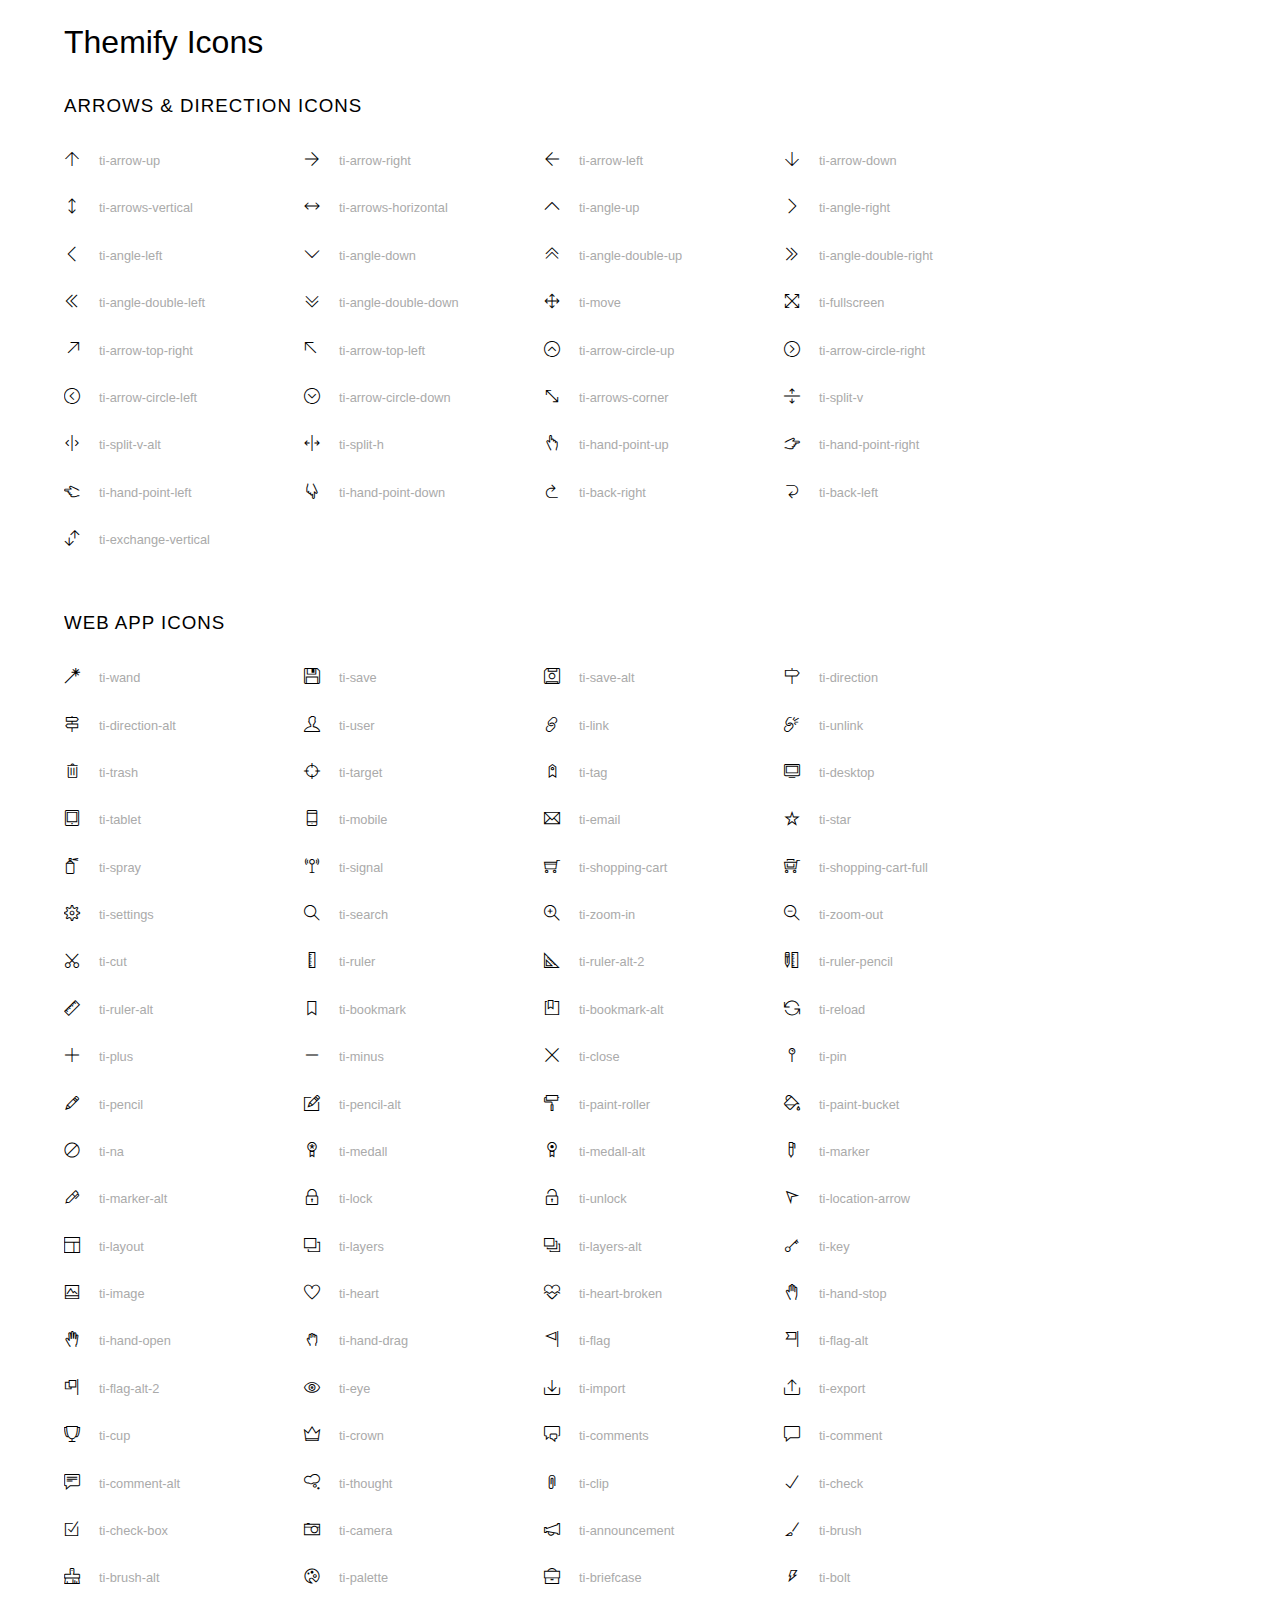
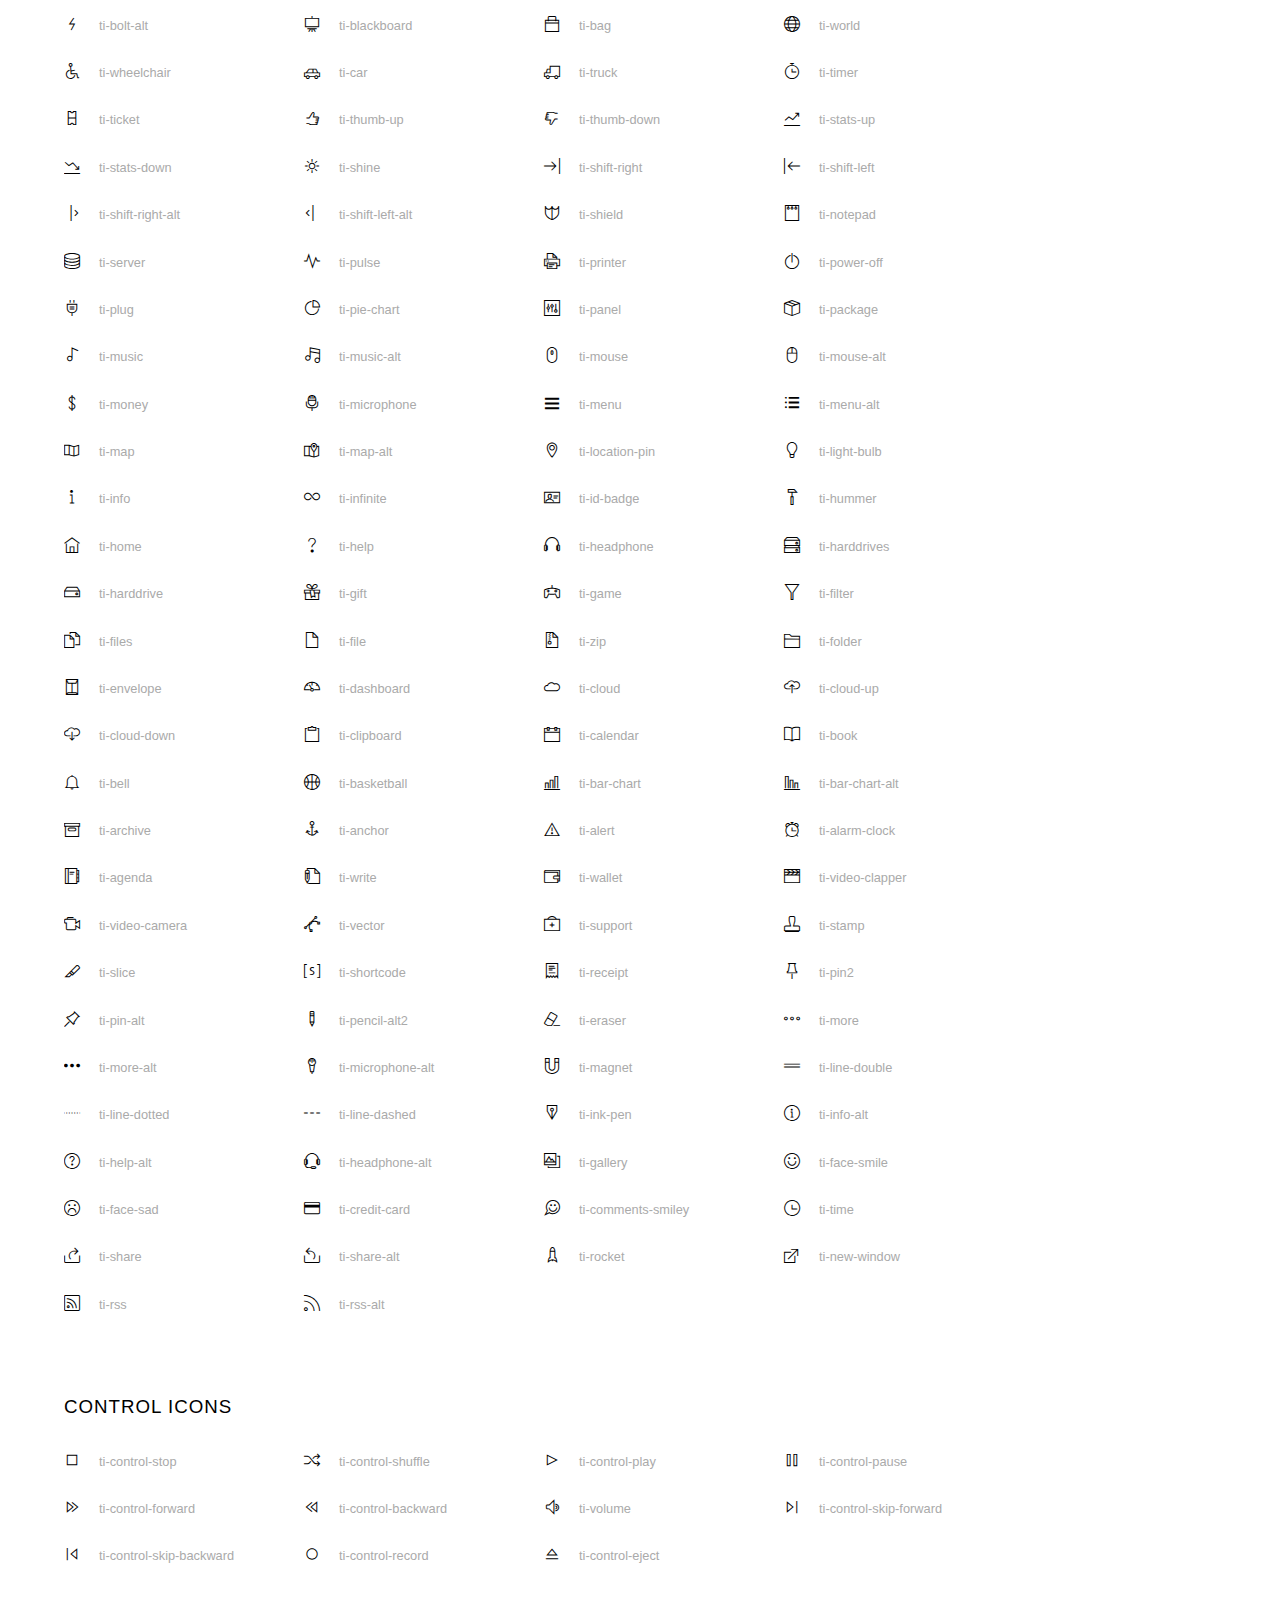
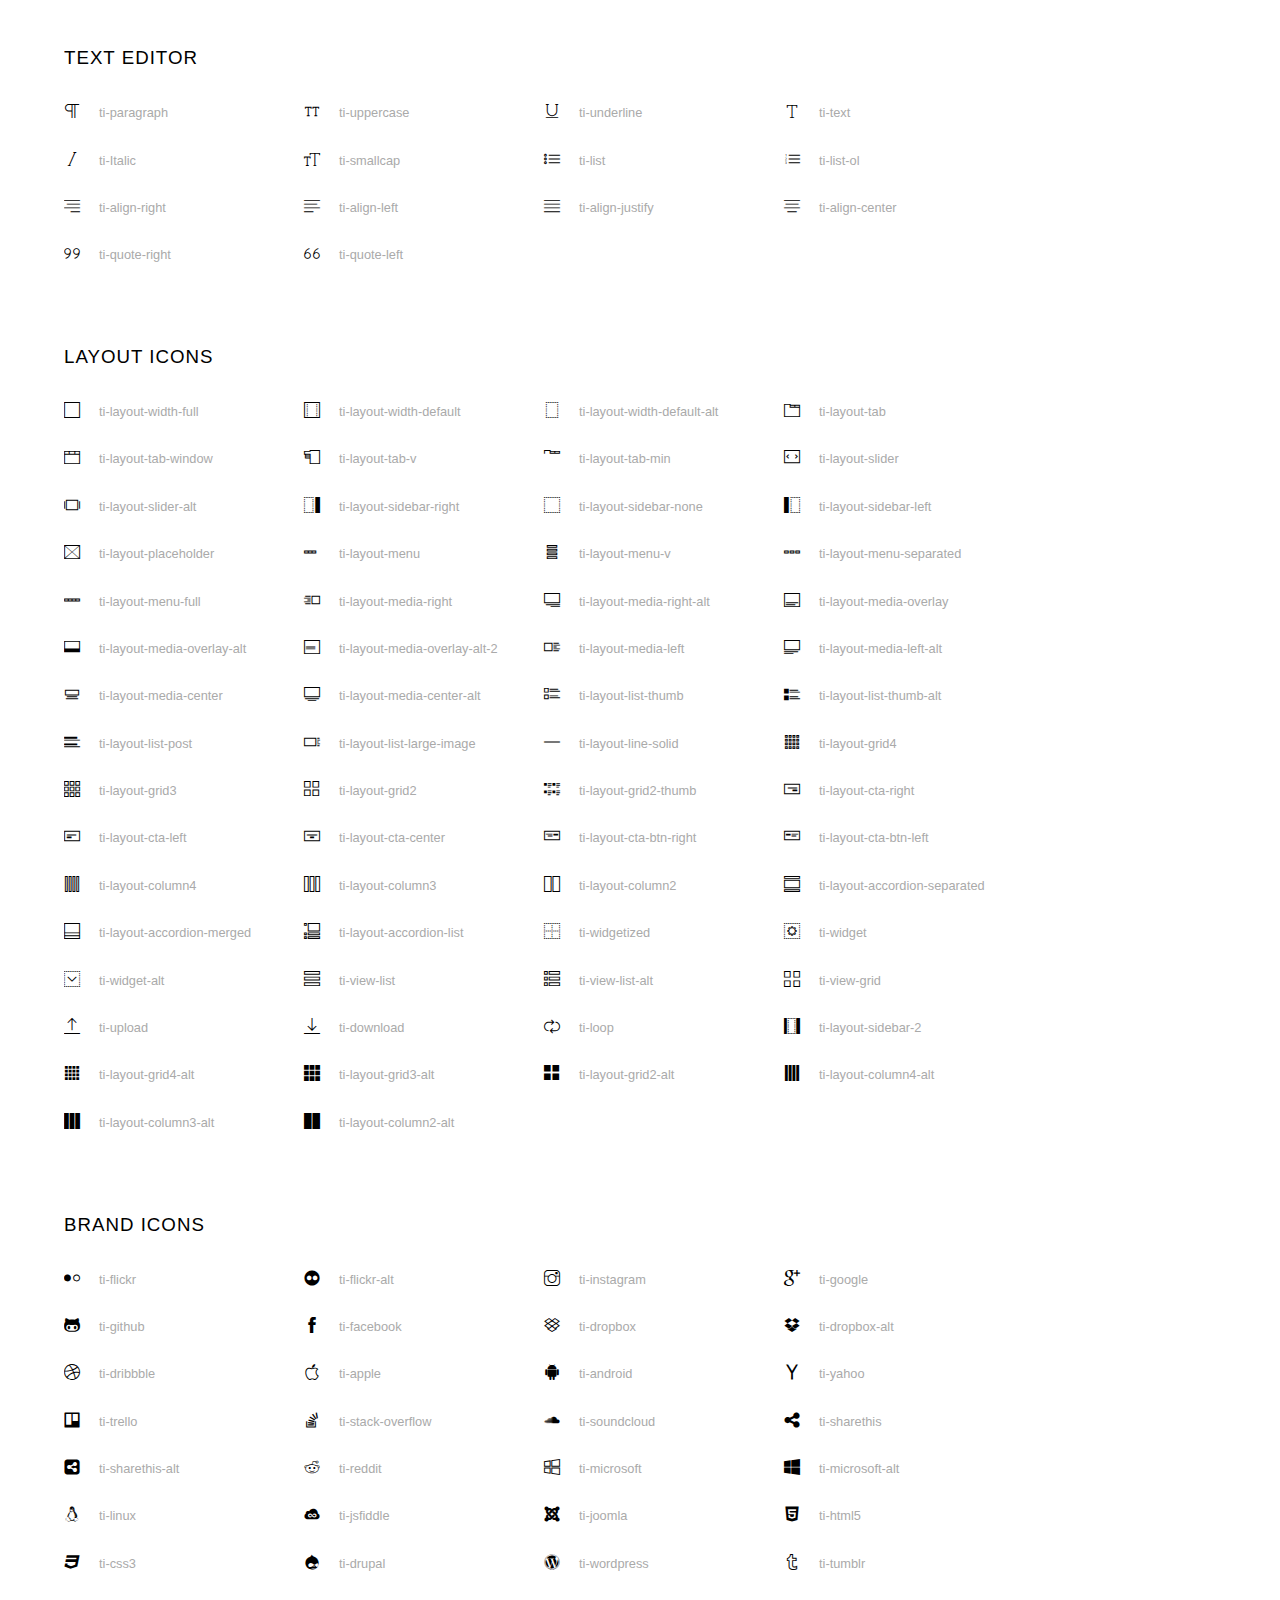
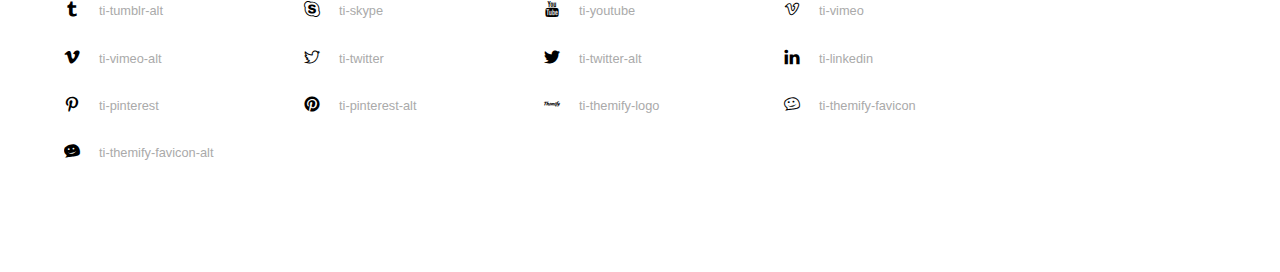
<file: Font-end/w3_Band/assest/fonts/themify-icons/index.html>
<!doctype html>
<html>
<head>
	<meta charset="utf-8">
	<title>Themify Icon Font</title>
	<meta name="viewport" content="width=device-width">
	<link rel="stylesheet" href="demo-files/demo.css">
	<link rel="stylesheet" href="themify-icons.css">
	<!--[if lt IE 8]><!-->
	<link rel="stylesheet" href="ie7/ie7.css">
	<!--<![endif]-->
</head>
<body>
	<h1>Themify Icons</h1>

	<div class="icon-section">

		<div class="icon-section">
			<h3>Arrows &amp; Direction Icons </h3>

			<div class="icon-container">
				<span class="ti-arrow-up"></span><span class="icon-name"> ti-arrow-up</span>
			</div>
			<div class="icon-container">
				<span class="ti-arrow-right"></span><span class="icon-name"> ti-arrow-right</span>
			</div>
			<div class="icon-container">
				<span class="ti-arrow-left"></span><span class="icon-name"> ti-arrow-left</span>
			</div>
			<div class="icon-container">
				<span class="ti-arrow-down"></span><span class="icon-name"> ti-arrow-down</span>
			</div>
			<div class="icon-container">
				<span class="ti-arrows-vertical"></span><span class="icon-name"> ti-arrows-vertical</span>
			</div>
			<div class="icon-container">
				<span class="ti-arrows-horizontal"></span><span class="icon-name"> ti-arrows-horizontal</span>
			</div>
			<div class="icon-container">
				<span class="ti-angle-up"></span><span class="icon-name"> ti-angle-up</span>
			</div>
			<div class="icon-container">
				<span class="ti-angle-right"></span><span class="icon-name"> ti-angle-right</span>
			</div>
			<div class="icon-container">
				<span class="ti-angle-left"></span><span class="icon-name"> ti-angle-left</span>
			</div>
			<div class="icon-container">
				<span class="ti-angle-down"></span><span class="icon-name"> ti-angle-down</span>
			</div>	
			<div class="icon-container">
				<span class="ti-angle-double-up"></span><span class="icon-name"> ti-angle-double-up</span>
			</div>
			<div class="icon-container">
				<span class="ti-angle-double-right"></span><span class="icon-name"> ti-angle-double-right</span>
			</div>
			<div class="icon-container">
				<span class="ti-angle-double-left"></span><span class="icon-name"> ti-angle-double-left</span>
			</div>
			<div class="icon-container">
				<span class="ti-angle-double-down"></span><span class="icon-name"> ti-angle-double-down</span>
			</div>					
			<div class="icon-container">
				<span class="ti-move"></span><span class="icon-name"> ti-move</span>
			</div>
			<div class="icon-container">
				<span class="ti-fullscreen"></span><span class="icon-name"> ti-fullscreen</span>
			</div>
			<div class="icon-container">
				<span class="ti-arrow-top-right"></span><span class="icon-name"> ti-arrow-top-right</span>
			</div>
			<div class="icon-container">
				<span class="ti-arrow-top-left"></span><span class="icon-name"> ti-arrow-top-left</span>
			</div>
			<div class="icon-container">
				<span class="ti-arrow-circle-up"></span><span class="icon-name"> ti-arrow-circle-up</span>
			</div>
			<div class="icon-container">
				<span class="ti-arrow-circle-right"></span><span class="icon-name"> ti-arrow-circle-right</span>
			</div>
			<div class="icon-container">
				<span class="ti-arrow-circle-left"></span><span class="icon-name"> ti-arrow-circle-left</span>
			</div>
			<div class="icon-container">
				<span class="ti-arrow-circle-down"></span><span class="icon-name"> ti-arrow-circle-down</span>
			</div>
			<div class="icon-container">
				<span class="ti-arrows-corner"></span><span class="icon-name"> ti-arrows-corner</span>
			</div>
			<div class="icon-container">
				<span class="ti-split-v"></span><span class="icon-name"> ti-split-v</span>
			</div>

			<div class="icon-container">
				<span class="ti-split-v-alt"></span><span class="icon-name"> ti-split-v-alt</span>
			</div>
			<div class="icon-container">
				<span class="ti-split-h"></span><span class="icon-name"> ti-split-h</span>
			</div>
			<div class="icon-container">
				<span class="ti-hand-point-up"></span><span class="icon-name"> ti-hand-point-up</span>
			</div>
			<div class="icon-container">
				<span class="ti-hand-point-right"></span><span class="icon-name"> ti-hand-point-right</span>
			</div>
			<div class="icon-container">
				<span class="ti-hand-point-left"></span><span class="icon-name"> ti-hand-point-left</span>
			</div>
			<div class="icon-container">
				<span class="ti-hand-point-down"></span><span class="icon-name"> ti-hand-point-down</span>
			</div>
			<div class="icon-container">
				<span class="ti-back-right"></span><span class="icon-name"> ti-back-right</span>
			</div>
			<div class="icon-container">
				<span class="ti-back-left"></span><span class="icon-name"> ti-back-left</span>
			</div>
			<div class="icon-container">
				<span class="ti-exchange-vertical"></span><span class="icon-name"> ti-exchange-vertical</span>
			</div>

		</div> <!-- Arrows Icons -->



		<h3>Web App Icons</h3>
		
		<div class="icon-section">

			<div class="icon-container">
				<span class="ti-wand"></span><span class="icon-name"> ti-wand</span>
			</div>
			<div class="icon-container">
				<span class="ti-save"></span><span class="icon-name"> ti-save</span>
			</div>
			<div class="icon-container">
				<span class="ti-save-alt"></span><span class="icon-name"> ti-save-alt</span>
			</div>

			<div class="icon-container">
				<span class="ti-direction"></span><span class="icon-name"> ti-direction</span>
			</div>
			<div class="icon-container">
				<span class="ti-direction-alt"></span><span class="icon-name"> ti-direction-alt</span>
			</div>
			<div class="icon-container">
				<span class="ti-user"></span><span class="icon-name"> ti-user</span>
			</div>
			<div class="icon-container">
				<span class="ti-link"></span><span class="icon-name"> ti-link</span>
			</div>
			<div class="icon-container">
				<span class="ti-unlink"></span><span class="icon-name"> ti-unlink</span>
			</div>
			<div class="icon-container">
				<span class="ti-trash"></span><span class="icon-name"> ti-trash</span>
			</div>
			<div class="icon-container">
				<span class="ti-target"></span><span class="icon-name"> ti-target</span>
			</div>
			<div class="icon-container">
				<span class="ti-tag"></span><span class="icon-name"> ti-tag</span>
			</div>
			<div class="icon-container">
				<span class="ti-desktop"></span><span class="icon-name"> ti-desktop</span>
			</div>
			<div class="icon-container">
				<span class="ti-tablet"></span><span class="icon-name"> ti-tablet</span>
			</div>
			<div class="icon-container">
				<span class="ti-mobile"></span><span class="icon-name"> ti-mobile</span>
			</div>
			<div class="icon-container">
				<span class="ti-email"></span><span class="icon-name"> ti-email</span>
			</div>	
			<div class="icon-container">
				<span class="ti-star"></span><span class="icon-name"> ti-star</span>
			</div>
			<div class="icon-container">
				<span class="ti-spray"></span><span class="icon-name"> ti-spray</span>
			</div>
			<div class="icon-container">
				<span class="ti-signal"></span><span class="icon-name"> ti-signal</span>
			</div>
			<div class="icon-container">
				<span class="ti-shopping-cart"></span><span class="icon-name"> ti-shopping-cart</span>
			</div>
			<div class="icon-container">
				<span class="ti-shopping-cart-full"></span><span class="icon-name"> ti-shopping-cart-full</span>
			</div>
			<div class="icon-container">
				<span class="ti-settings"></span><span class="icon-name"> ti-settings</span>
			</div>
			<div class="icon-container">
				<span class="ti-search"></span><span class="icon-name"> ti-search</span>
			</div>
			<div class="icon-container">
				<span class="ti-zoom-in"></span><span class="icon-name"> ti-zoom-in</span>
			</div>
			<div class="icon-container">
				<span class="ti-zoom-out"></span><span class="icon-name"> ti-zoom-out</span>
			</div>
			<div class="icon-container">
				<span class="ti-cut"></span><span class="icon-name"> ti-cut</span>
			</div>
			<div class="icon-container">
				<span class="ti-ruler"></span><span class="icon-name"> ti-ruler</span>
			</div>
			<div class="icon-container">
				<span class="ti-ruler-alt-2"></span><span class="icon-name"> ti-ruler-alt-2</span>
			</div>			
			<div class="icon-container">
				<span class="ti-ruler-pencil"></span><span class="icon-name"> ti-ruler-pencil</span>
			</div>
			<div class="icon-container">
				<span class="ti-ruler-alt"></span><span class="icon-name"> ti-ruler-alt</span>
			</div>
			<div class="icon-container">
				<span class="ti-bookmark"></span><span class="icon-name"> ti-bookmark</span>
			</div>
			<div class="icon-container">
				<span class="ti-bookmark-alt"></span><span class="icon-name"> ti-bookmark-alt</span>
			</div>
			<div class="icon-container">
				<span class="ti-reload"></span><span class="icon-name"> ti-reload</span>
			</div>
			<div class="icon-container">
				<span class="ti-plus"></span><span class="icon-name"> ti-plus</span>
			</div>
			<div class="icon-container">
				<span class="ti-minus"></span><span class="icon-name"> ti-minus</span>
			</div>
			<div class="icon-container">
				<span class="ti-close"></span><span class="icon-name"> ti-close</span>
			</div>			
			<div class="icon-container">
				<span class="ti-pin"></span><span class="icon-name"> ti-pin</span>
			</div>
			<div class="icon-container">
				<span class="ti-pencil"></span><span class="icon-name"> ti-pencil</span>
			</div>
					
		  	<div class="icon-container">
				<span class="ti-pencil-alt"></span><span class="icon-name"> ti-pencil-alt</span>
			</div>
			<div class="icon-container">
				<span class="ti-paint-roller"></span><span class="icon-name"> ti-paint-roller</span>
			</div>
			<div class="icon-container">
				<span class="ti-paint-bucket"></span><span class="icon-name"> ti-paint-bucket</span>
			</div>
			<div class="icon-container">
				<span class="ti-na"></span><span class="icon-name"> ti-na</span>
			</div>
			<div class="icon-container">
				<span class="ti-medall"></span><span class="icon-name"> ti-medall</span>
			</div>
			<div class="icon-container">
				<span class="ti-medall-alt"></span><span class="icon-name"> ti-medall-alt</span>
			</div>
			<div class="icon-container">
				<span class="ti-marker"></span><span class="icon-name"> ti-marker</span>
			</div>
			<div class="icon-container">
				<span class="ti-marker-alt"></span><span class="icon-name"> ti-marker-alt</span>
			</div>

			<div class="icon-container">
				<span class="ti-lock"></span><span class="icon-name"> ti-lock</span>
			</div>
			<div class="icon-container">
				<span class="ti-unlock"></span><span class="icon-name"> ti-unlock</span>
			</div>
			<div class="icon-container">
				<span class="ti-location-arrow"></span><span class="icon-name"> ti-location-arrow</span>
			</div>
			<div class="icon-container">
				<span class="ti-layout"></span><span class="icon-name"> ti-layout</span>
			</div>
			<div class="icon-container">
				<span class="ti-layers"></span><span class="icon-name"> ti-layers</span>
			</div>
			<div class="icon-container">
				<span class="ti-layers-alt"></span><span class="icon-name"> ti-layers-alt</span>
			</div>
			<div class="icon-container">
				<span class="ti-key"></span><span class="icon-name"> ti-key</span>
			</div>
			<div class="icon-container">
				<span class="ti-image"></span><span class="icon-name"> ti-image</span>
			</div>
			<div class="icon-container">
				<span class="ti-heart"></span><span class="icon-name"> ti-heart</span>
			</div>
			<div class="icon-container">
				<span class="ti-heart-broken"></span><span class="icon-name"> ti-heart-broken</span>
			</div>
			<div class="icon-container">
				<span class="ti-hand-stop"></span><span class="icon-name"> ti-hand-stop</span>
			</div>
			<div class="icon-container">
				<span class="ti-hand-open"></span><span class="icon-name"> ti-hand-open</span>
			</div>
			<div class="icon-container">
				<span class="ti-hand-drag"></span><span class="icon-name"> ti-hand-drag</span>
			</div>
			<div class="icon-container">
				<span class="ti-flag"></span><span class="icon-name"> ti-flag</span>
			</div>
			<div class="icon-container">
				<span class="ti-flag-alt"></span><span class="icon-name"> ti-flag-alt</span>
			</div>
			<div class="icon-container">
				<span class="ti-flag-alt-2"></span><span class="icon-name"> ti-flag-alt-2</span>
			</div>
			<div class="icon-container">
				<span class="ti-eye"></span><span class="icon-name"> ti-eye</span>
			</div>
			<div class="icon-container">
				<span class="ti-import"></span><span class="icon-name"> ti-import</span>
			</div>			
			<div class="icon-container">
				<span class="ti-export"></span><span class="icon-name"> ti-export</span>
			</div>
			<div class="icon-container">
				<span class="ti-cup"></span><span class="icon-name"> ti-cup</span>
			</div>
			<div class="icon-container">
				<span class="ti-crown"></span><span class="icon-name"> ti-crown</span>
			</div>
			<div class="icon-container">
				<span class="ti-comments"></span><span class="icon-name"> ti-comments</span>
			</div>
			<div class="icon-container">
				<span class="ti-comment"></span><span class="icon-name"> ti-comment</span>
			</div>
			<div class="icon-container">
				<span class="ti-comment-alt"></span><span class="icon-name"> ti-comment-alt</span>
			</div>
			<div class="icon-container">
				<span class="ti-thought"></span><span class="icon-name"> ti-thought</span>
			</div>			
			<div class="icon-container">
				<span class="ti-clip"></span><span class="icon-name"> ti-clip</span>
			</div>

			<div class="icon-container">
				<span class="ti-check"></span><span class="icon-name"> ti-check</span>
			</div>
			<div class="icon-container">
				<span class="ti-check-box"></span><span class="icon-name"> ti-check-box</span>
			</div>
			<div class="icon-container">
				<span class="ti-camera"></span><span class="icon-name"> ti-camera</span>
			</div>
			<div class="icon-container">
				<span class="ti-announcement"></span><span class="icon-name"> ti-announcement</span>
			</div>
			<div class="icon-container">
				<span class="ti-brush"></span><span class="icon-name"> ti-brush</span>
			</div>
			<div class="icon-container">
				<span class="ti-brush-alt"></span><span class="icon-name"> ti-brush-alt</span>
			</div>
			<div class="icon-container">
				<span class="ti-palette"></span><span class="icon-name"> ti-palette</span>
			</div>			
			<div class="icon-container">
				<span class="ti-briefcase"></span><span class="icon-name"> ti-briefcase</span>
			</div>
			<div class="icon-container">
				<span class="ti-bolt"></span><span class="icon-name"> ti-bolt</span>
			</div>
			<div class="icon-container">
				<span class="ti-bolt-alt"></span><span class="icon-name"> ti-bolt-alt</span>
			</div>
			<div class="icon-container">
				<span class="ti-blackboard"></span><span class="icon-name"> ti-blackboard</span>
			</div>
			<div class="icon-container">
				<span class="ti-bag"></span><span class="icon-name"> ti-bag</span>
			</div>
			<div class="icon-container">
				<span class="ti-world"></span><span class="icon-name"> ti-world</span>
			</div>
			<div class="icon-container">
				<span class="ti-wheelchair"></span><span class="icon-name"> ti-wheelchair</span>
			</div>
			<div class="icon-container">
				<span class="ti-car"></span><span class="icon-name"> ti-car</span>
			</div>
			<div class="icon-container">
				<span class="ti-truck"></span><span class="icon-name"> ti-truck</span>
			</div>
			<div class="icon-container">
				<span class="ti-timer"></span><span class="icon-name"> ti-timer</span>
			</div>
			<div class="icon-container">
				<span class="ti-ticket"></span><span class="icon-name"> ti-ticket</span>
			</div>
			<div class="icon-container">
				<span class="ti-thumb-up"></span><span class="icon-name"> ti-thumb-up</span>
			</div>
			<div class="icon-container">
				<span class="ti-thumb-down"></span><span class="icon-name"> ti-thumb-down</span>
			</div>

			<div class="icon-container">
				<span class="ti-stats-up"></span><span class="icon-name"> ti-stats-up</span>
			</div>
			<div class="icon-container">
				<span class="ti-stats-down"></span><span class="icon-name"> ti-stats-down</span>
			</div>
			<div class="icon-container">
				<span class="ti-shine"></span><span class="icon-name"> ti-shine</span>
			</div>
			<div class="icon-container">
				<span class="ti-shift-right"></span><span class="icon-name"> ti-shift-right</span>
			</div>
			<div class="icon-container">
				<span class="ti-shift-left"></span><span class="icon-name"> ti-shift-left</span>
			</div>

			<div class="icon-container">
				<span class="ti-shift-right-alt"></span><span class="icon-name"> ti-shift-right-alt</span>
			</div>
			<div class="icon-container">
				<span class="ti-shift-left-alt"></span><span class="icon-name"> ti-shift-left-alt</span>
			</div>
			<div class="icon-container">
				<span class="ti-shield"></span><span class="icon-name"> ti-shield</span>
			</div>
			<div class="icon-container">
				<span class="ti-notepad"></span><span class="icon-name"> ti-notepad</span>
			</div>
			<div class="icon-container">
				<span class="ti-server"></span><span class="icon-name"> ti-server</span>
			</div>

			<div class="icon-container">
				<span class="ti-pulse"></span><span class="icon-name"> ti-pulse</span>
			</div>
			<div class="icon-container">
				<span class="ti-printer"></span><span class="icon-name"> ti-printer</span>
			</div>
			<div class="icon-container">
				<span class="ti-power-off"></span><span class="icon-name"> ti-power-off</span>
			</div>
			<div class="icon-container">
				<span class="ti-plug"></span><span class="icon-name"> ti-plug</span>
			</div>
			<div class="icon-container">
				<span class="ti-pie-chart"></span><span class="icon-name"> ti-pie-chart</span>
			</div>

			<div class="icon-container">
				<span class="ti-panel"></span><span class="icon-name"> ti-panel</span>
			</div>
			<div class="icon-container">
				<span class="ti-package"></span><span class="icon-name"> ti-package</span>
			</div>
			<div class="icon-container">
				<span class="ti-music"></span><span class="icon-name"> ti-music</span>
			</div>
			<div class="icon-container">
				<span class="ti-music-alt"></span><span class="icon-name"> ti-music-alt</span>
			</div>
			<div class="icon-container">
				<span class="ti-mouse"></span><span class="icon-name"> ti-mouse</span>
			</div>
			<div class="icon-container">
				<span class="ti-mouse-alt"></span><span class="icon-name"> ti-mouse-alt</span>
			</div>
			<div class="icon-container">
				<span class="ti-money"></span><span class="icon-name"> ti-money</span>
			</div>
			<div class="icon-container">
				<span class="ti-microphone"></span><span class="icon-name"> ti-microphone</span>
			</div>
			<div class="icon-container">
				<span class="ti-menu"></span><span class="icon-name"> ti-menu</span>
			</div>
			<div class="icon-container">
				<span class="ti-menu-alt"></span><span class="icon-name"> ti-menu-alt</span>
			</div>
			<div class="icon-container">
				<span class="ti-map"></span><span class="icon-name"> ti-map</span>
			</div>
			<div class="icon-container">
				<span class="ti-map-alt"></span><span class="icon-name"> ti-map-alt</span>
			</div>

			<div class="icon-container">
				<span class="ti-location-pin"></span><span class="icon-name"> ti-location-pin</span>
			</div>

			<div class="icon-container">
				<span class="ti-light-bulb"></span><span class="icon-name"> ti-light-bulb</span>
			</div>
			<div class="icon-container">
				<span class="ti-info"></span><span class="icon-name"> ti-info</span>
			</div>
			<div class="icon-container">
				<span class="ti-infinite"></span><span class="icon-name"> ti-infinite</span>
			</div>
			<div class="icon-container">
				<span class="ti-id-badge"></span><span class="icon-name"> ti-id-badge</span>
			</div>
			<div class="icon-container">
				<span class="ti-hummer"></span><span class="icon-name"> ti-hummer</span>
			</div>
			<div class="icon-container">
				<span class="ti-home"></span><span class="icon-name"> ti-home</span>
			</div>
			<div class="icon-container">
				<span class="ti-help"></span><span class="icon-name"> ti-help</span>
			</div>
			<div class="icon-container">
				<span class="ti-headphone"></span><span class="icon-name"> ti-headphone</span>
			</div>
			<div class="icon-container">
				<span class="ti-harddrives"></span><span class="icon-name"> ti-harddrives</span>
			</div>
			<div class="icon-container">
				<span class="ti-harddrive"></span><span class="icon-name"> ti-harddrive</span>
			</div>
			<div class="icon-container">
				<span class="ti-gift"></span><span class="icon-name"> ti-gift</span>
			</div>
			<div class="icon-container">
				<span class="ti-game"></span><span class="icon-name"> ti-game</span>
			</div>
			<div class="icon-container">
				<span class="ti-filter"></span><span class="icon-name"> ti-filter</span>
			</div>
			<div class="icon-container">
				<span class="ti-files"></span><span class="icon-name"> ti-files</span>
			</div>
			<div class="icon-container">
				<span class="ti-file"></span><span class="icon-name"> ti-file</span>
			</div>
			<div class="icon-container">
				<span class="ti-zip"></span><span class="icon-name"> ti-zip</span>
			</div>
			<div class="icon-container">
				<span class="ti-folder"></span><span class="icon-name"> ti-folder</span>
			</div>			
			<div class="icon-container">
				<span class="ti-envelope"></span><span class="icon-name"> ti-envelope</span>
			</div>


			<div class="icon-container">
				<span class="ti-dashboard"></span><span class="icon-name"> ti-dashboard</span>
			</div>
			<div class="icon-container">
				<span class="ti-cloud"></span><span class="icon-name"> ti-cloud</span>
			</div>
			<div class="icon-container">
				<span class="ti-cloud-up"></span><span class="icon-name"> ti-cloud-up</span>
			</div>
			<div class="icon-container">
				<span class="ti-cloud-down"></span><span class="icon-name"> ti-cloud-down</span>
			</div>
			<div class="icon-container">
				<span class="ti-clipboard"></span><span class="icon-name"> ti-clipboard</span>
			</div>
			<div class="icon-container">
				<span class="ti-calendar"></span><span class="icon-name"> ti-calendar</span>
			</div>
			<div class="icon-container">
				<span class="ti-book"></span><span class="icon-name"> ti-book</span>
			</div>
			<div class="icon-container">
				<span class="ti-bell"></span><span class="icon-name"> ti-bell</span>
			</div>
			<div class="icon-container">
				<span class="ti-basketball"></span><span class="icon-name"> ti-basketball</span>
			</div>
			<div class="icon-container">
				<span class="ti-bar-chart"></span><span class="icon-name"> ti-bar-chart</span>
			</div>
			<div class="icon-container">
				<span class="ti-bar-chart-alt"></span><span class="icon-name"> ti-bar-chart-alt</span>
			</div>


			<div class="icon-container">
				<span class="ti-archive"></span><span class="icon-name"> ti-archive</span>
			</div>
			<div class="icon-container">
				<span class="ti-anchor"></span><span class="icon-name"> ti-anchor</span>
			</div>

			<div class="icon-container">
				<span class="ti-alert"></span><span class="icon-name"> ti-alert</span>
			</div>
			<div class="icon-container">
				<span class="ti-alarm-clock"></span><span class="icon-name"> ti-alarm-clock</span>
			</div>
			<div class="icon-container">
				<span class="ti-agenda"></span><span class="icon-name"> ti-agenda</span>
			</div>
			<div class="icon-container">
				<span class="ti-write"></span><span class="icon-name"> ti-write</span>
			</div>

			<div class="icon-container">
				<span class="ti-wallet"></span><span class="icon-name"> ti-wallet</span>
			</div>
			<div class="icon-container">
				<span class="ti-video-clapper"></span><span class="icon-name"> ti-video-clapper</span>
			</div>
			<div class="icon-container">
				<span class="ti-video-camera"></span><span class="icon-name"> ti-video-camera</span>
			</div>
			<div class="icon-container">
				<span class="ti-vector"></span><span class="icon-name"> ti-vector</span>
			</div>

			<div class="icon-container">
				<span class="ti-support"></span><span class="icon-name"> ti-support</span>
			</div>
			<div class="icon-container">
				<span class="ti-stamp"></span><span class="icon-name"> ti-stamp</span>
			</div>
			<div class="icon-container">
				<span class="ti-slice"></span><span class="icon-name"> ti-slice</span>
			</div>
			<div class="icon-container">
				<span class="ti-shortcode"></span><span class="icon-name"> ti-shortcode</span>
			</div>
			<div class="icon-container">
				<span class="ti-receipt"></span><span class="icon-name"> ti-receipt</span>
			</div>
			<div class="icon-container">
				<span class="ti-pin2"></span><span class="icon-name"> ti-pin2</span>
			</div>
			<div class="icon-container">
				<span class="ti-pin-alt"></span><span class="icon-name"> ti-pin-alt</span>
			</div>
			<div class="icon-container">
				<span class="ti-pencil-alt2"></span><span class="icon-name"> ti-pencil-alt2</span>
			</div>
			<div class="icon-container">
				<span class="ti-eraser"></span><span class="icon-name"> ti-eraser</span>
			</div>			
			<div class="icon-container">
				<span class="ti-more"></span><span class="icon-name"> ti-more</span>
			</div>
			<div class="icon-container">
				<span class="ti-more-alt"></span><span class="icon-name"> ti-more-alt</span>
			</div>
			<div class="icon-container">
				<span class="ti-microphone-alt"></span><span class="icon-name"> ti-microphone-alt</span>
			</div>
			<div class="icon-container">
				<span class="ti-magnet"></span><span class="icon-name"> ti-magnet</span>
			</div>
			<div class="icon-container">
				<span class="ti-line-double"></span><span class="icon-name"> ti-line-double</span>
			</div>
			<div class="icon-container">
				<span class="ti-line-dotted"></span><span class="icon-name"> ti-line-dotted</span>
			</div>
			<div class="icon-container">
				<span class="ti-line-dashed"></span><span class="icon-name"> ti-line-dashed</span>
			</div>

			<div class="icon-container">
				<span class="ti-ink-pen"></span><span class="icon-name"> ti-ink-pen</span>
			</div>
			<div class="icon-container">
				<span class="ti-info-alt"></span><span class="icon-name"> ti-info-alt</span>
			</div>
			<div class="icon-container">
				<span class="ti-help-alt"></span><span class="icon-name"> ti-help-alt</span>
			</div>
			<div class="icon-container">
				<span class="ti-headphone-alt"></span><span class="icon-name"> ti-headphone-alt</span>
			</div>

			<div class="icon-container">
				<span class="ti-gallery"></span><span class="icon-name"> ti-gallery</span>
			</div>
			<div class="icon-container">
				<span class="ti-face-smile"></span><span class="icon-name"> ti-face-smile</span>
			</div>
			<div class="icon-container">
				<span class="ti-face-sad"></span><span class="icon-name"> ti-face-sad</span>
			</div>
			<div class="icon-container">
				<span class="ti-credit-card"></span><span class="icon-name"> ti-credit-card</span>
			</div>
			<div class="icon-container">
				<span class="ti-comments-smiley"></span><span class="icon-name"> ti-comments-smiley</span>
			</div>
			<div class="icon-container">
				<span class="ti-time"></span><span class="icon-name"> ti-time</span>
			</div>
			<div class="icon-container">
				<span class="ti-share"></span><span class="icon-name"> ti-share</span>
			</div>
			<div class="icon-container">
				<span class="ti-share-alt"></span><span class="icon-name"> ti-share-alt</span>
			</div>
			<div class="icon-container">
				<span class="ti-rocket"></span><span class="icon-name"> ti-rocket</span>
			</div>

			<div class="icon-container">
				<span class="ti-new-window"></span><span class="icon-name"> ti-new-window</span>
			</div>

			<div class="icon-container">
				<span class="ti-rss"></span><span class="icon-name"> ti-rss</span>
			</div>

			<div class="icon-container">
				<span class="ti-rss-alt"></span><span class="icon-name"> ti-rss-alt</span>
			</div>
			
		</div><!-- Web App Icons -->


		<div class="icon-section">
			<h3>Control Icons</h3>
			<div class="icon-container">
				<span class="ti-control-stop"></span><span class="icon-name"> ti-control-stop</span>
			</div>
			<div class="icon-container">
				<span class="ti-control-shuffle"></span><span class="icon-name"> ti-control-shuffle</span>
			</div>
			<div class="icon-container">
				<span class="ti-control-play"></span><span class="icon-name"> ti-control-play</span>
			</div>
			<div class="icon-container">
				<span class="ti-control-pause"></span><span class="icon-name"> ti-control-pause</span>
			</div>
			<div class="icon-container">
				<span class="ti-control-forward"></span><span class="icon-name"> ti-control-forward</span>
			</div>
			<div class="icon-container">
				<span class="ti-control-backward"></span><span class="icon-name"> ti-control-backward</span>
			</div>	
			<div class="icon-container">
				<span class="ti-volume"></span><span class="icon-name"> ti-volume</span>
			</div>
			<div class="icon-container">
				<span class="ti-control-skip-forward"></span><span class="icon-name"> ti-control-skip-forward</span>
			</div>
			<div class="icon-container">
				<span class="ti-control-skip-backward"></span><span class="icon-name"> ti-control-skip-backward</span>
			</div>
			<div class="icon-container">
				<span class="ti-control-record"></span><span class="icon-name"> ti-control-record</span>
			</div>
			<div class="icon-container">
				<span class="ti-control-eject"></span><span class="icon-name"> ti-control-eject</span>
			</div>			
		</div> <!-- Control Icons -->


		<div class="icon-section">
			<h3>Text Editor</h3>

			<div class="icon-container">
				<span class="ti-paragraph"></span><span class="icon-name"> ti-paragraph</span>
			</div>
			<div class="icon-container">
				<span class="ti-uppercase"></span><span class="icon-name"> ti-uppercase</span>
			</div>

			<div class="icon-container">
				<span class="ti-underline"></span><span class="icon-name"> ti-underline</span>
			</div>
			<div class="icon-container">
				<span class="ti-text"></span><span class="icon-name"> ti-text</span>
			</div>
			<div class="icon-container">
				<span class="ti-Italic"></span><span class="icon-name"> ti-Italic</span>
			</div>
			<div class="icon-container">
				<span class="ti-smallcap"></span><span class="icon-name"> ti-smallcap</span>
			</div>
			<div class="icon-container">
				<span class="ti-list"></span><span class="icon-name"> ti-list</span>
			</div>
			<div class="icon-container">
				<span class="ti-list-ol"></span><span class="icon-name"> ti-list-ol</span>
			</div>
			<div class="icon-container">
				<span class="ti-align-right"></span><span class="icon-name"> ti-align-right</span>
			</div>
			<div class="icon-container">
				<span class="ti-align-left"></span><span class="icon-name"> ti-align-left</span>
			</div>
			<div class="icon-container">
				<span class="ti-align-justify"></span><span class="icon-name"> ti-align-justify</span>
			</div>
			<div class="icon-container">
				<span class="ti-align-center"></span><span class="icon-name"> ti-align-center</span>
			</div>
			<div class="icon-container">
				<span class="ti-quote-right"></span><span class="icon-name"> ti-quote-right</span>
			</div>
			<div class="icon-container">
				<span class="ti-quote-left"></span><span class="icon-name"> ti-quote-left</span>
			</div>

		</div> <!-- Text Editor -->



		<div class="icon-section">
			<h3>Layout Icons</h3>
			<div class="icon-container">
				<span class="ti-layout-width-full"></span><span class="icon-name"> ti-layout-width-full</span>
			</div>
			<div class="icon-container">
				<span class="ti-layout-width-default"></span><span class="icon-name"> ti-layout-width-default</span>
			</div>
			<div class="icon-container">
				<span class="ti-layout-width-default-alt"></span><span class="icon-name"> ti-layout-width-default-alt</span>
			</div>
			<div class="icon-container">
				<span class="ti-layout-tab"></span><span class="icon-name"> ti-layout-tab</span>
			</div>
			<div class="icon-container">
				<span class="ti-layout-tab-window"></span><span class="icon-name"> ti-layout-tab-window</span>
			</div>
			<div class="icon-container">
				<span class="ti-layout-tab-v"></span><span class="icon-name"> ti-layout-tab-v</span>
			</div>
			<div class="icon-container">
				<span class="ti-layout-tab-min"></span><span class="icon-name"> ti-layout-tab-min</span>
			</div>
			<div class="icon-container">
				<span class="ti-layout-slider"></span><span class="icon-name"> ti-layout-slider</span>
			</div>
			<div class="icon-container">
				<span class="ti-layout-slider-alt"></span><span class="icon-name"> ti-layout-slider-alt</span>
			</div>
			<div class="icon-container">
				<span class="ti-layout-sidebar-right"></span><span class="icon-name"> ti-layout-sidebar-right</span>
			</div>
			<div class="icon-container">
				<span class="ti-layout-sidebar-none"></span><span class="icon-name"> ti-layout-sidebar-none</span>
			</div>
			<div class="icon-container">
				<span class="ti-layout-sidebar-left"></span><span class="icon-name"> ti-layout-sidebar-left</span>
			</div>
			<div class="icon-container">
				<span class="ti-layout-placeholder"></span><span class="icon-name"> ti-layout-placeholder</span>
			</div>
			<div class="icon-container">
				<span class="ti-layout-menu"></span><span class="icon-name"> ti-layout-menu</span>
			</div>
			<div class="icon-container">
				<span class="ti-layout-menu-v"></span><span class="icon-name"> ti-layout-menu-v</span>
			</div>
			<div class="icon-container">
				<span class="ti-layout-menu-separated"></span><span class="icon-name"> ti-layout-menu-separated</span>
			</div>
			<div class="icon-container">
				<span class="ti-layout-menu-full"></span><span class="icon-name"> ti-layout-menu-full</span>
			</div>
			<div class="icon-container">
				<span class="ti-layout-media-right"></span><span class="icon-name"> ti-layout-media-right</span>
			</div>
			<div class="icon-container">
				<span class="ti-layout-media-right-alt"></span><span class="icon-name"> ti-layout-media-right-alt</span>
			</div>
			<div class="icon-container">
				<span class="ti-layout-media-overlay"></span><span class="icon-name"> ti-layout-media-overlay</span>
			</div>
			<div class="icon-container">
				<span class="ti-layout-media-overlay-alt"></span><span class="icon-name"> ti-layout-media-overlay-alt</span>
			</div>
			<div class="icon-container">
				<span class="ti-layout-media-overlay-alt-2"></span><span class="icon-name"> ti-layout-media-overlay-alt-2</span>
			</div>
			<div class="icon-container">
				<span class="ti-layout-media-left"></span><span class="icon-name"> ti-layout-media-left</span>
			</div>
			<div class="icon-container">
				<span class="ti-layout-media-left-alt"></span><span class="icon-name"> ti-layout-media-left-alt</span>
			</div>
			<div class="icon-container">
				<span class="ti-layout-media-center"></span><span class="icon-name"> ti-layout-media-center</span>
			</div>
			<div class="icon-container">
				<span class="ti-layout-media-center-alt"></span><span class="icon-name"> ti-layout-media-center-alt</span>
			</div>
			<div class="icon-container">
				<span class="ti-layout-list-thumb"></span><span class="icon-name"> ti-layout-list-thumb</span>
			</div>
			<div class="icon-container">
				<span class="ti-layout-list-thumb-alt"></span><span class="icon-name"> ti-layout-list-thumb-alt</span>
			</div>
			<div class="icon-container">
				<span class="ti-layout-list-post"></span><span class="icon-name"> ti-layout-list-post</span>
			</div>
			<div class="icon-container">
				<span class="ti-layout-list-large-image"></span><span class="icon-name"> ti-layout-list-large-image</span>
			</div>
			<div class="icon-container">
				<span class="ti-layout-line-solid"></span><span class="icon-name"> ti-layout-line-solid</span>
			</div>
			<div class="icon-container">
				<span class="ti-layout-grid4"></span><span class="icon-name"> ti-layout-grid4</span>
			</div>
			<div class="icon-container">
				<span class="ti-layout-grid3"></span><span class="icon-name"> ti-layout-grid3</span>
			</div>
			<div class="icon-container">
				<span class="ti-layout-grid2"></span><span class="icon-name"> ti-layout-grid2</span>
			</div>
			<div class="icon-container">
				<span class="ti-layout-grid2-thumb"></span><span class="icon-name"> ti-layout-grid2-thumb</span>
			</div>
			<div class="icon-container">
				<span class="ti-layout-cta-right"></span><span class="icon-name"> ti-layout-cta-right</span>
			</div>
			<div class="icon-container">
				<span class="ti-layout-cta-left"></span><span class="icon-name"> ti-layout-cta-left</span>
			</div>
			<div class="icon-container">
				<span class="ti-layout-cta-center"></span><span class="icon-name"> ti-layout-cta-center</span>
			</div>
			<div class="icon-container">
				<span class="ti-layout-cta-btn-right"></span><span class="icon-name"> ti-layout-cta-btn-right</span>
			</div>
			<div class="icon-container">
				<span class="ti-layout-cta-btn-left"></span><span class="icon-name"> ti-layout-cta-btn-left</span>
			</div>
			<div class="icon-container">
				<span class="ti-layout-column4"></span><span class="icon-name"> ti-layout-column4</span>
			</div>
			<div class="icon-container">
				<span class="ti-layout-column3"></span><span class="icon-name"> ti-layout-column3</span>
			</div>
			<div class="icon-container">
				<span class="ti-layout-column2"></span><span class="icon-name"> ti-layout-column2</span>
			</div>
			<div class="icon-container">
				<span class="ti-layout-accordion-separated"></span><span class="icon-name"> ti-layout-accordion-separated</span>
			</div>
			<div class="icon-container">
				<span class="ti-layout-accordion-merged"></span><span class="icon-name"> ti-layout-accordion-merged</span>
			</div>
			<div class="icon-container">
				<span class="ti-layout-accordion-list"></span><span class="icon-name"> ti-layout-accordion-list</span>
			</div>
			<div class="icon-container">
				<span class="ti-widgetized"></span><span class="icon-name"> ti-widgetized</span>
			</div>
			<div class="icon-container">
				<span class="ti-widget"></span><span class="icon-name"> ti-widget</span>
			</div>
			<div class="icon-container">
				<span class="ti-widget-alt"></span><span class="icon-name"> ti-widget-alt</span>
			</div>
			<div class="icon-container">
				<span class="ti-view-list"></span><span class="icon-name"> ti-view-list</span>
			</div>
			<div class="icon-container">
				<span class="ti-view-list-alt"></span><span class="icon-name"> ti-view-list-alt</span>
			</div>
			<div class="icon-container">
				<span class="ti-view-grid"></span><span class="icon-name"> ti-view-grid</span>
			</div>
			<div class="icon-container">
				<span class="ti-upload"></span><span class="icon-name"> ti-upload</span>
			</div>
			<div class="icon-container">
				<span class="ti-download"></span><span class="icon-name"> ti-download</span>
			</div>	
			<div class="icon-container">
				<span class="ti-loop"></span><span class="icon-name"> ti-loop</span>
			</div>
			<div class="icon-container">
				<span class="ti-layout-sidebar-2"></span><span class="icon-name"> ti-layout-sidebar-2</span>
			</div>
			<div class="icon-container">
				<span class="ti-layout-grid4-alt"></span><span class="icon-name"> ti-layout-grid4-alt</span>
			</div>
			<div class="icon-container">
				<span class="ti-layout-grid3-alt"></span><span class="icon-name"> ti-layout-grid3-alt</span>
			</div>
			<div class="icon-container">
				<span class="ti-layout-grid2-alt"></span><span class="icon-name"> ti-layout-grid2-alt</span>
			</div>
			<div class="icon-container">
				<span class="ti-layout-column4-alt"></span><span class="icon-name"> ti-layout-column4-alt</span>
			</div>
			<div class="icon-container">
				<span class="ti-layout-column3-alt"></span><span class="icon-name"> ti-layout-column3-alt</span>
			</div>
			<div class="icon-container">
				<span class="ti-layout-column2-alt"></span><span class="icon-name"> ti-layout-column2-alt</span>
			</div>		


		</div> <!-- Layout Icons -->


		<div class="icon-section">
			<h3>Brand Icons</h3>

			<div class="icon-container">
				<span class="ti-flickr"></span><span class="icon-name"> ti-flickr</span>
			</div>
			<div class="icon-container">
				<span class="ti-flickr-alt"></span><span class="icon-name"> ti-flickr-alt</span>
			</div>			
			<div class="icon-container">
				<span class="ti-instagram"></span><span class="icon-name"> ti-instagram</span>
			</div>
			<div class="icon-container">
				<span class="ti-google"></span><span class="icon-name"> ti-google</span>
			</div>
			<div class="icon-container">
				<span class="ti-github"></span><span class="icon-name"> ti-github</span>
			</div>

			<div class="icon-container">
				<span class="ti-facebook"></span><span class="icon-name"> ti-facebook</span>
			</div>
			<div class="icon-container">
				<span class="ti-dropbox"></span><span class="icon-name"> ti-dropbox</span>
			</div>
			<div class="icon-container">
				<span class="ti-dropbox-alt"></span><span class="icon-name"> ti-dropbox-alt</span>
			</div>
			<div class="icon-container">
				<span class="ti-dribbble"></span><span class="icon-name"> ti-dribbble</span>
			</div>
			<div class="icon-container">
				<span class="ti-apple"></span><span class="icon-name"> ti-apple</span>
			</div>
			<div class="icon-container">
				<span class="ti-android"></span><span class="icon-name"> ti-android</span>
			</div>
			<div class="icon-container">
				<span class="ti-yahoo"></span><span class="icon-name"> ti-yahoo</span>
			</div>
			<div class="icon-container">
				<span class="ti-trello"></span><span class="icon-name"> ti-trello</span>
			</div>
			<div class="icon-container">
				<span class="ti-stack-overflow"></span><span class="icon-name"> ti-stack-overflow</span>
			</div>
			<div class="icon-container">
				<span class="ti-soundcloud"></span><span class="icon-name"> ti-soundcloud</span>
			</div>
			<div class="icon-container">
				<span class="ti-sharethis"></span><span class="icon-name"> ti-sharethis</span>
			</div>
			<div class="icon-container">
				<span class="ti-sharethis-alt"></span><span class="icon-name"> ti-sharethis-alt</span>
			</div>
			<div class="icon-container">
				<span class="ti-reddit"></span><span class="icon-name"> ti-reddit</span>
			</div>

			<div class="icon-container">
				<span class="ti-microsoft"></span><span class="icon-name"> ti-microsoft</span>
			</div>
			<div class="icon-container">
				<span class="ti-microsoft-alt"></span><span class="icon-name"> ti-microsoft-alt</span>
			</div>
			<div class="icon-container">
				<span class="ti-linux"></span><span class="icon-name"> ti-linux</span>
			</div>
			<div class="icon-container">
				<span class="ti-jsfiddle"></span><span class="icon-name"> ti-jsfiddle</span>
			</div>
			<div class="icon-container">
				<span class="ti-joomla"></span><span class="icon-name"> ti-joomla</span>
			</div>
			<div class="icon-container">
				<span class="ti-html5"></span><span class="icon-name"> ti-html5</span>
			</div>
			<div class="icon-container">
				<span class="ti-css3"></span><span class="icon-name"> ti-css3</span>
			</div>	
			<div class="icon-container">
				<span class="ti-drupal"></span><span class="icon-name"> ti-drupal</span>
			</div>
			<div class="icon-container">
				<span class="ti-wordpress"></span><span class="icon-name"> ti-wordpress</span>
			</div>		
			<div class="icon-container">
				<span class="ti-tumblr"></span><span class="icon-name"> ti-tumblr</span>
			</div>
			<div class="icon-container">
				<span class="ti-tumblr-alt"></span><span class="icon-name"> ti-tumblr-alt</span>
			</div>
			<div class="icon-container">
				<span class="ti-skype"></span><span class="icon-name"> ti-skype</span>
			</div>
			<div class="icon-container">
				<span class="ti-youtube"></span><span class="icon-name"> ti-youtube</span>
			</div>
			<div class="icon-container">
				<span class="ti-vimeo"></span><span class="icon-name"> ti-vimeo</span>
			</div>
			<div class="icon-container">
				<span class="ti-vimeo-alt"></span><span class="icon-name"> ti-vimeo-alt</span>
			</div>			
			<div class="icon-container">
				<span class="ti-twitter"></span><span class="icon-name"> ti-twitter</span>
			</div>
			<div class="icon-container">
				<span class="ti-twitter-alt"></span><span class="icon-name"> ti-twitter-alt</span>
			</div>
			<div class="icon-container">
				<span class="ti-linkedin"></span><span class="icon-name"> ti-linkedin</span>
			</div>
			<div class="icon-container">
				<span class="ti-pinterest"></span><span class="icon-name"> ti-pinterest</span>
			</div>

			<div class="icon-container">
				<span class="ti-pinterest-alt"></span><span class="icon-name"> ti-pinterest-alt</span>
			</div>
			<div class="icon-container">
				<span class="ti-themify-logo"></span><span class="icon-name"> ti-themify-logo</span>
			</div>
			<div class="icon-container">
				<span class="ti-themify-favicon"></span><span class="icon-name"> ti-themify-favicon</span>
			</div>
			<div class="icon-container">
				<span class="ti-themify-favicon-alt"></span><span class="icon-name"> ti-themify-favicon-alt</span>
			</div>

		</div> <!-- brand Icons -->

	</div>

</body>
</html>
</file>
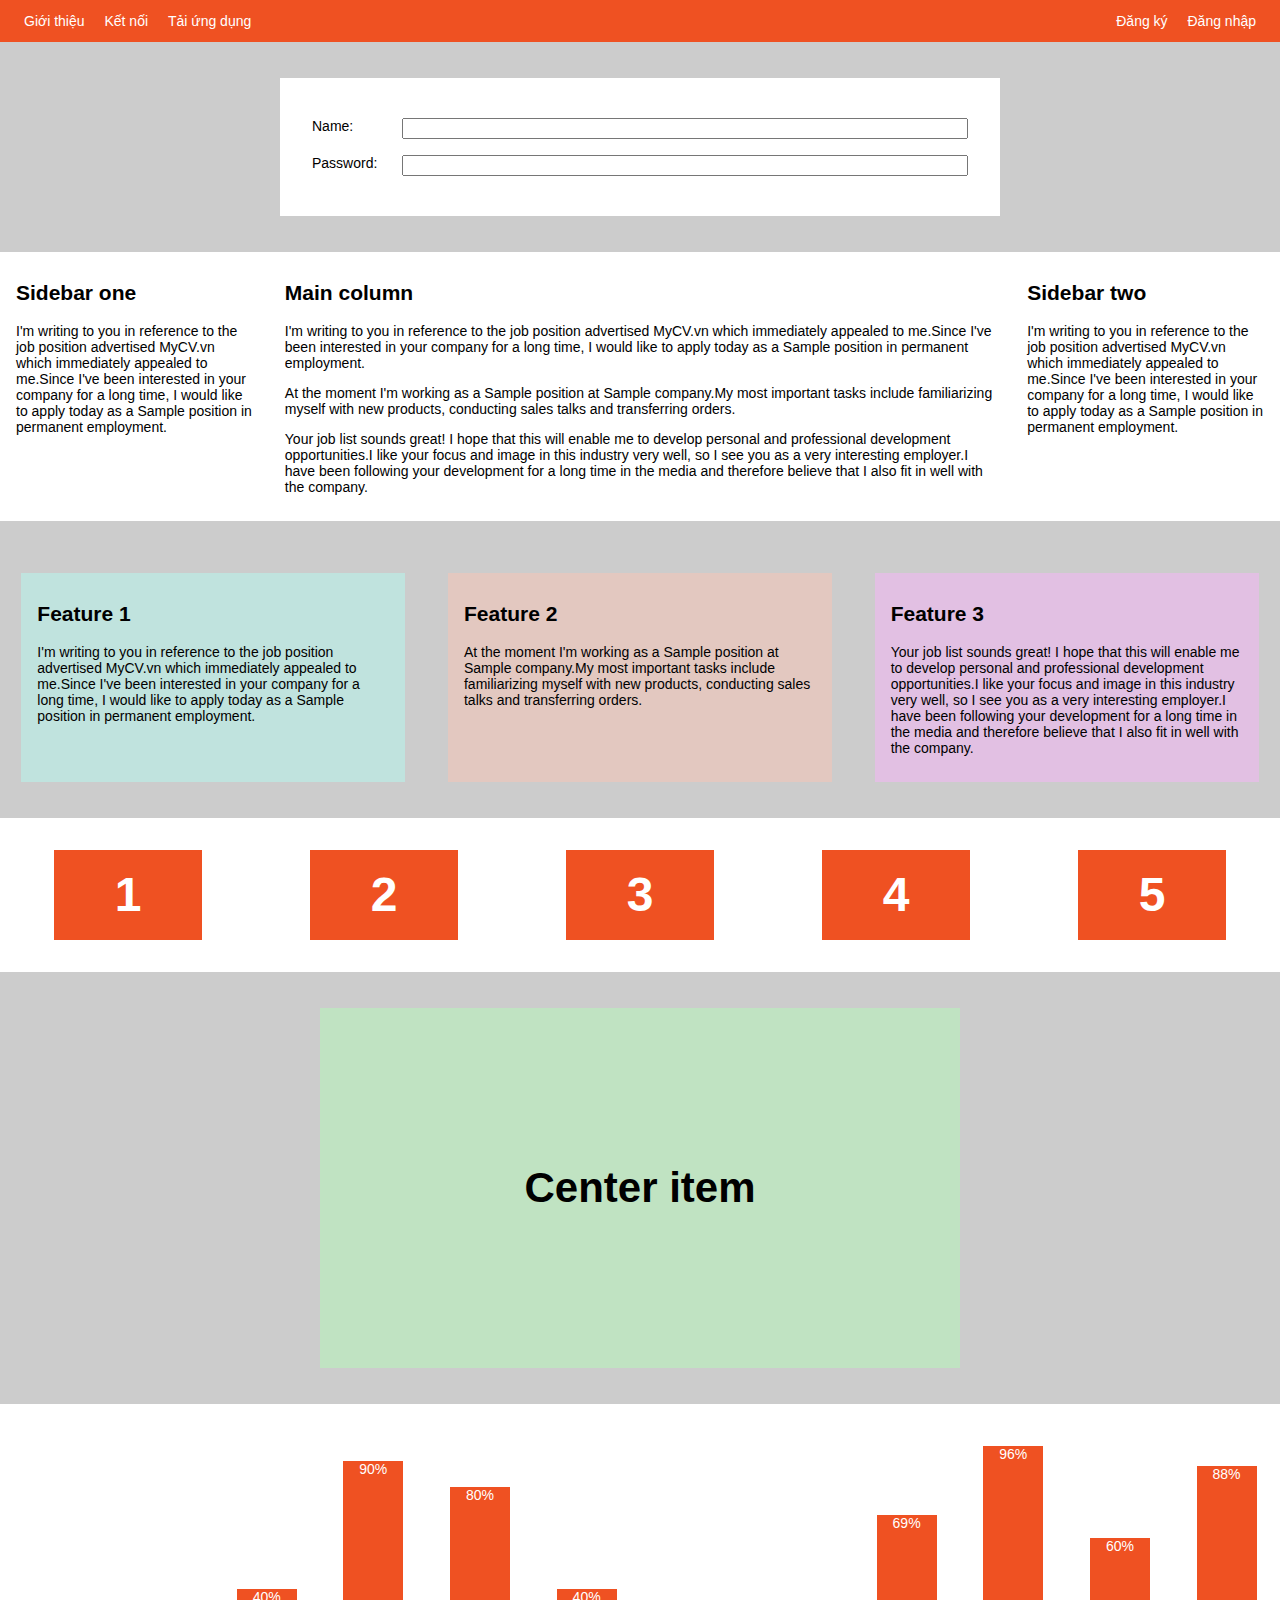
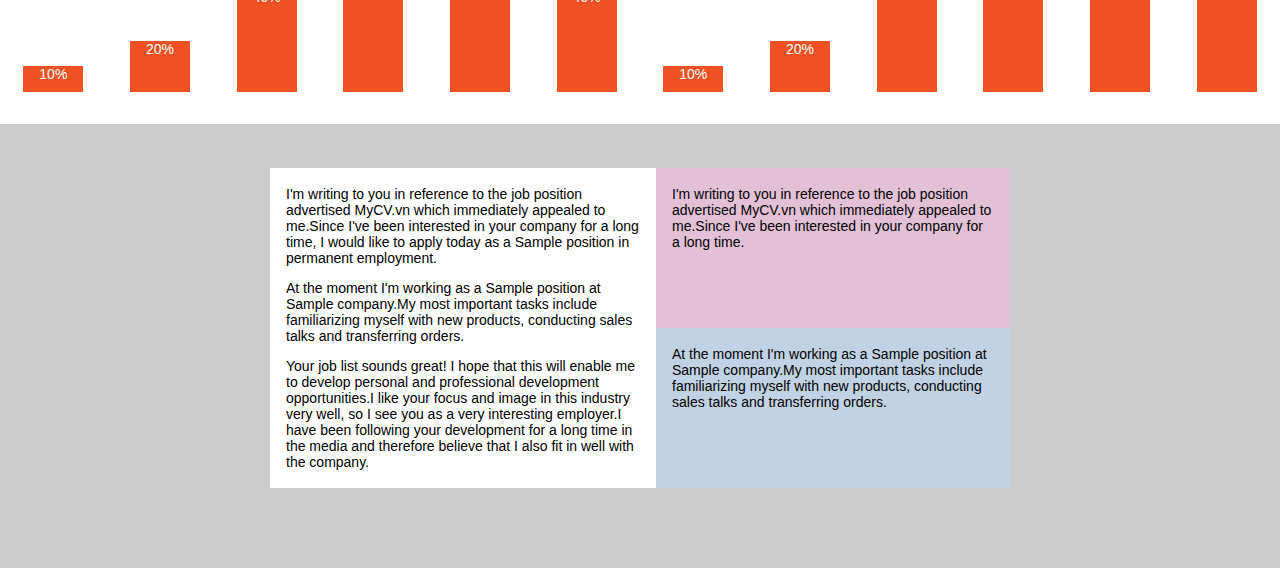
<file: Bai1.html>
<!DOCTYPE html>
<html>
    <head>
        <title>F8 - Shop</title>
        <meta charset="utf-8">
        <link rel="stylesheet" href="./Bai1.css">
    </head>
    
    <body>
        <!-- Navbar -->
        <div class="nav">
            <ul class="nav-list">
                <li class="nav-item">Giới thiệu</li>
                <li class="nav-item">Kết nối</li>
                <li class="nav-item">Tải ứng dụng</li>
            </ul>
            <ul class="nav-list">
                <li class="nav-item">Đăng ký</li>
                <li class="nav-item">Đăng nhập</li>
            </ul>
        </div>
        
        <!-- Form layout -->
        <div class="form-container">
            <form action="" class="form">
                <div class="form__row">
                    <label class="form__label" for="name">Name:</label>
                    <input class="form__input" type="text" id="name">
                </div>
                <div class="form__row">
                    <label class="form__label" for="password">Password:</label>
                    <input class="form__input" type="password" id="password">
                </div>
            </form>
        </div>

        <!-- Column layout -->
        <div class="column-layout">
            <div class="column-item sidebar-one">
                <h2>Sidebar one</h2>
                <p>I'm writing to you in reference to the job position advertised MyCV.vn which immediately appealed to me.Since I've been interested in your company for a long time, I would like to apply today as a Sample position in permanent employment.</p>
            </div>
            <div class="column-item main-column">
                <h2>Main column</h2>
                <p>I'm writing to you in reference to the job position advertised MyCV.vn which immediately appealed to me.Since I've been interested in your company for a long time, I would like to apply today as a Sample position in permanent employment.</p>
                <p>At the moment I'm working as a Sample position at Sample company.My most important tasks include familiarizing myself with new products, conducting sales talks and transferring orders.</p>
                <p>Your job list sounds great! I hope that this will enable me to develop personal and professional development opportunities.I like your focus and image in this industry very well, so I see you as a very interesting employer.I have been following your development for a long time in the media and therefore believe that I also fit in well with the company.</p>
            </div>
            <div class="column-item sidebar-two">
                <h2>Sidebar two</h2>
                <p>I'm writing to you in reference to the job position advertised MyCV.vn which immediately appealed to me.Since I've been interested in your company for a long time, I would like to apply today as a Sample position in permanent employment.</p>
            </div>
        </div>

        <!-- Feature layout -->
        <div class="feature-layout">
            <div class="feature-item">
                <h2>Feature 1</h2>
                <p>I'm writing to you in reference to the job position advertised MyCV.vn which immediately appealed to me.Since I've been interested in your company for a long time, I would like to apply today as a Sample position in permanent employment.</p>
            </div>
            <div class="feature-item">
                <h2>Feature 2</h2>
                <p>At the moment I'm working as a Sample position at Sample company.My most important tasks include familiarizing myself with new products, conducting sales talks and transferring orders.</p>
            </div>
            <div class="feature-item">
                <h2>Feature 3</h2>
                <p>Your job list sounds great! I hope that this will enable me to develop personal and professional development opportunities.I like your focus and image in this industry very well, so I see you as a very interesting employer.I have been following your development for a long time in the media and therefore believe that I also fit in well with the company.</p>
            </div>
        </div>

        <!-- Wrap layout -->
        <div class="wrap-layout">
            <div class="wrap-layout__item">1</div>
            <div class="wrap-layout__item">2</div>
            <div class="wrap-layout__item">3</div>
            <div class="wrap-layout__item">4</div>
            <div class="wrap-layout__item">5</div>
        </div>

        <!-- Center layout -->
        <div class="center-layout">
            <h3 class="center-layout__item">Center item</h3>
        </div>

        <!-- Chart -->
        <div class="chart-layout">
            <div class="chart-layout__item" style="--percent: 10%">10%</div>
            <div class="chart-layout__item" style="--percent: 20%">20%</div>
            <div class="chart-layout__item" style="--percent: 40%">40%</div>
            <div class="chart-layout__item" style="--percent: 90%">90%</div>
            <div class="chart-layout__item" style="--percent: 80%">80%</div>
            <div class="chart-layout__item" style="--percent: 40%">40%</div>
            <div class="chart-layout__item" style="--percent: 10%">10%</div>
            <div class="chart-layout__item" style="--percent: 20%">20%</div>
            <div class="chart-layout__item" style="--percent: 69%">69%</div>
            <div class="chart-layout__item" style="--percent: 96%">96%</div>
            <div class="chart-layout__item" style="--percent: 60%">60%</div>
            <div class="chart-layout__item" style="--percent: 88%">88%</div>
        </div>

        <!-- End -->
        <div class="the-end">
            <div class="the-end__first">
                <p>I'm writing to you in reference to the job position advertised MyCV.vn which immediately appealed to me.Since I've been interested in your company for a long time, I would like to apply today as a Sample position in permanent employment.</p>
                <p>At the moment I'm working as a Sample position at Sample company.My most important tasks include familiarizing myself with new products, conducting sales talks and transferring orders.</p>
                <p>Your job list sounds great! I hope that this will enable me to develop personal and professional development opportunities.I like your focus and image in this industry very well, so I see you as a very interesting employer.I have been following your development for a long time in the media and therefore believe that I also fit in well with the company.</p>
            </div>
            <div class="the-end__second">
                <div class="the-end__second-one">
                    <p>I'm writing to you in reference to the job position advertised MyCV.vn which immediately appealed to me.Since I've been interested in your company for a long time.</p>
                </div>
                <div class="the-end__second-two">
                    <p>At the moment I'm working as a Sample position at Sample company.My most important tasks include familiarizing myself with new products, conducting sales talks and transferring orders.</p>
                </div>
            </div>
        </div>
    </body>
</html>
</file>
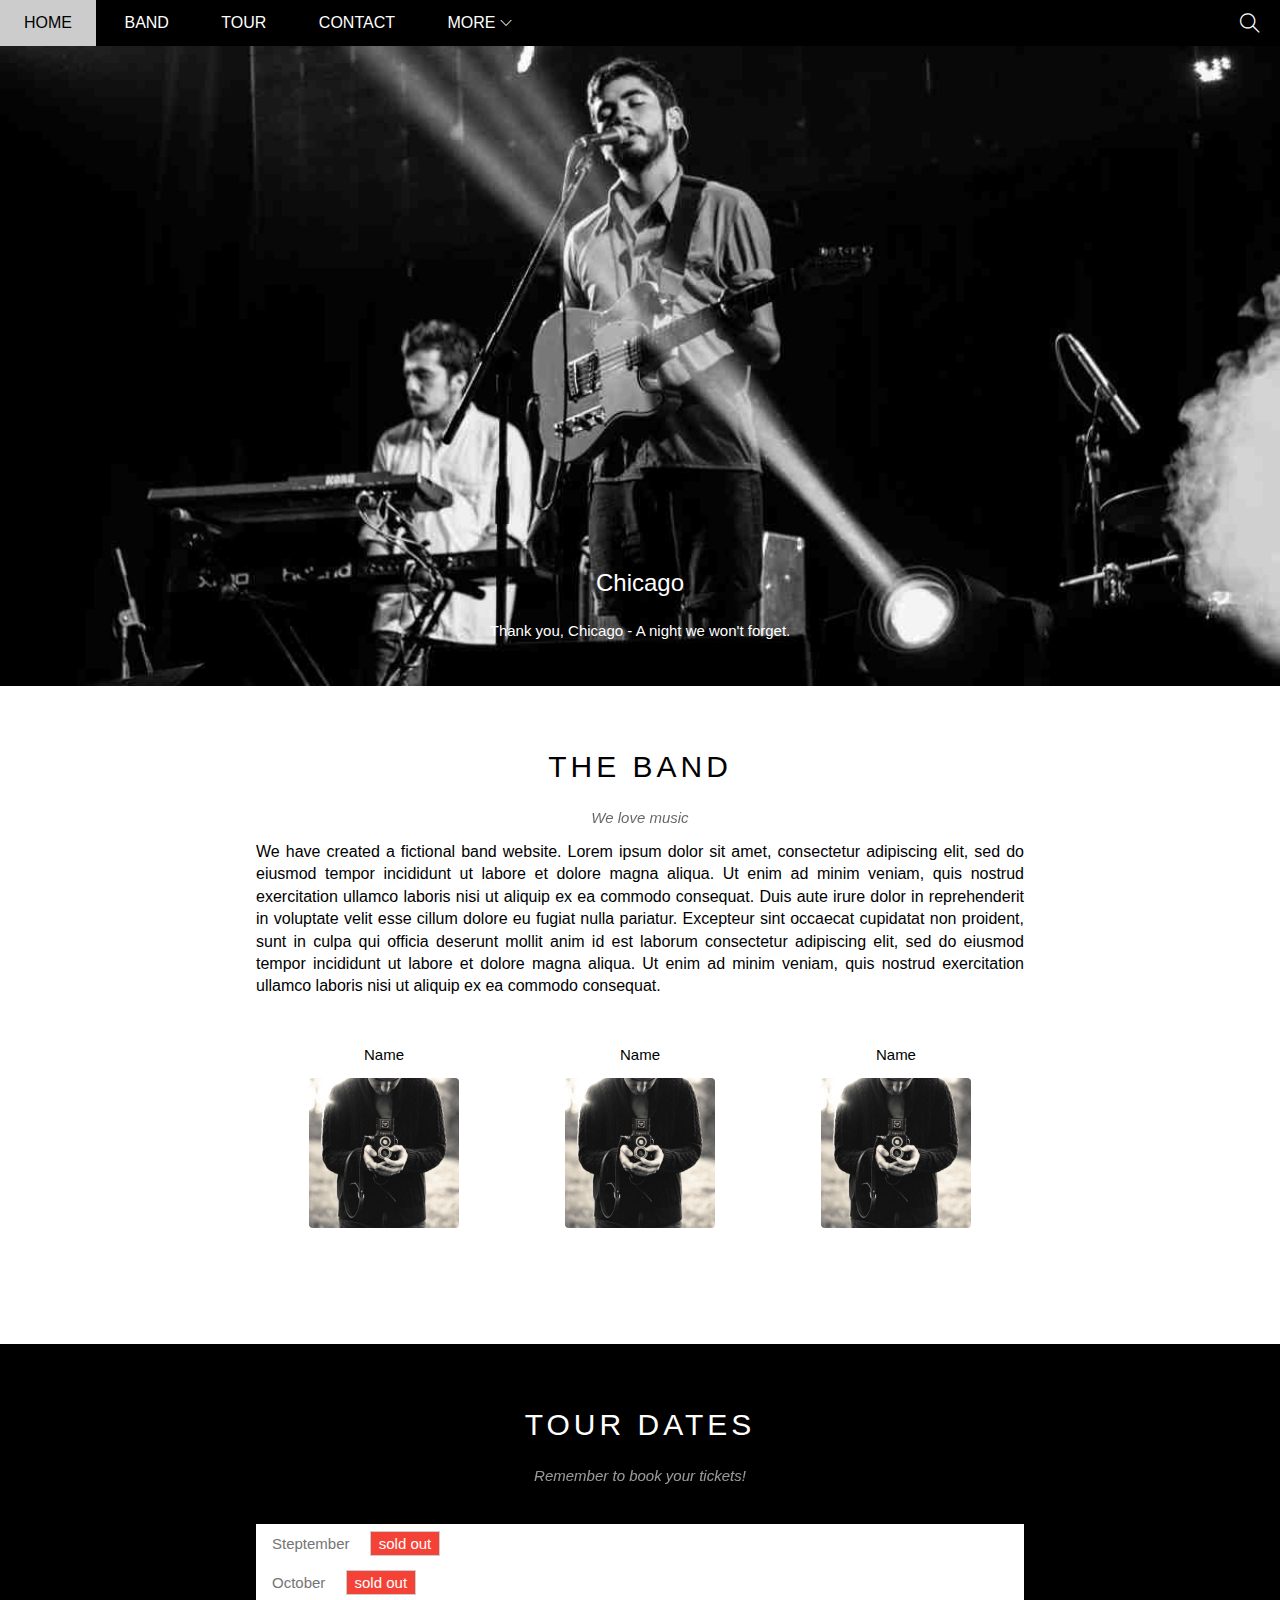
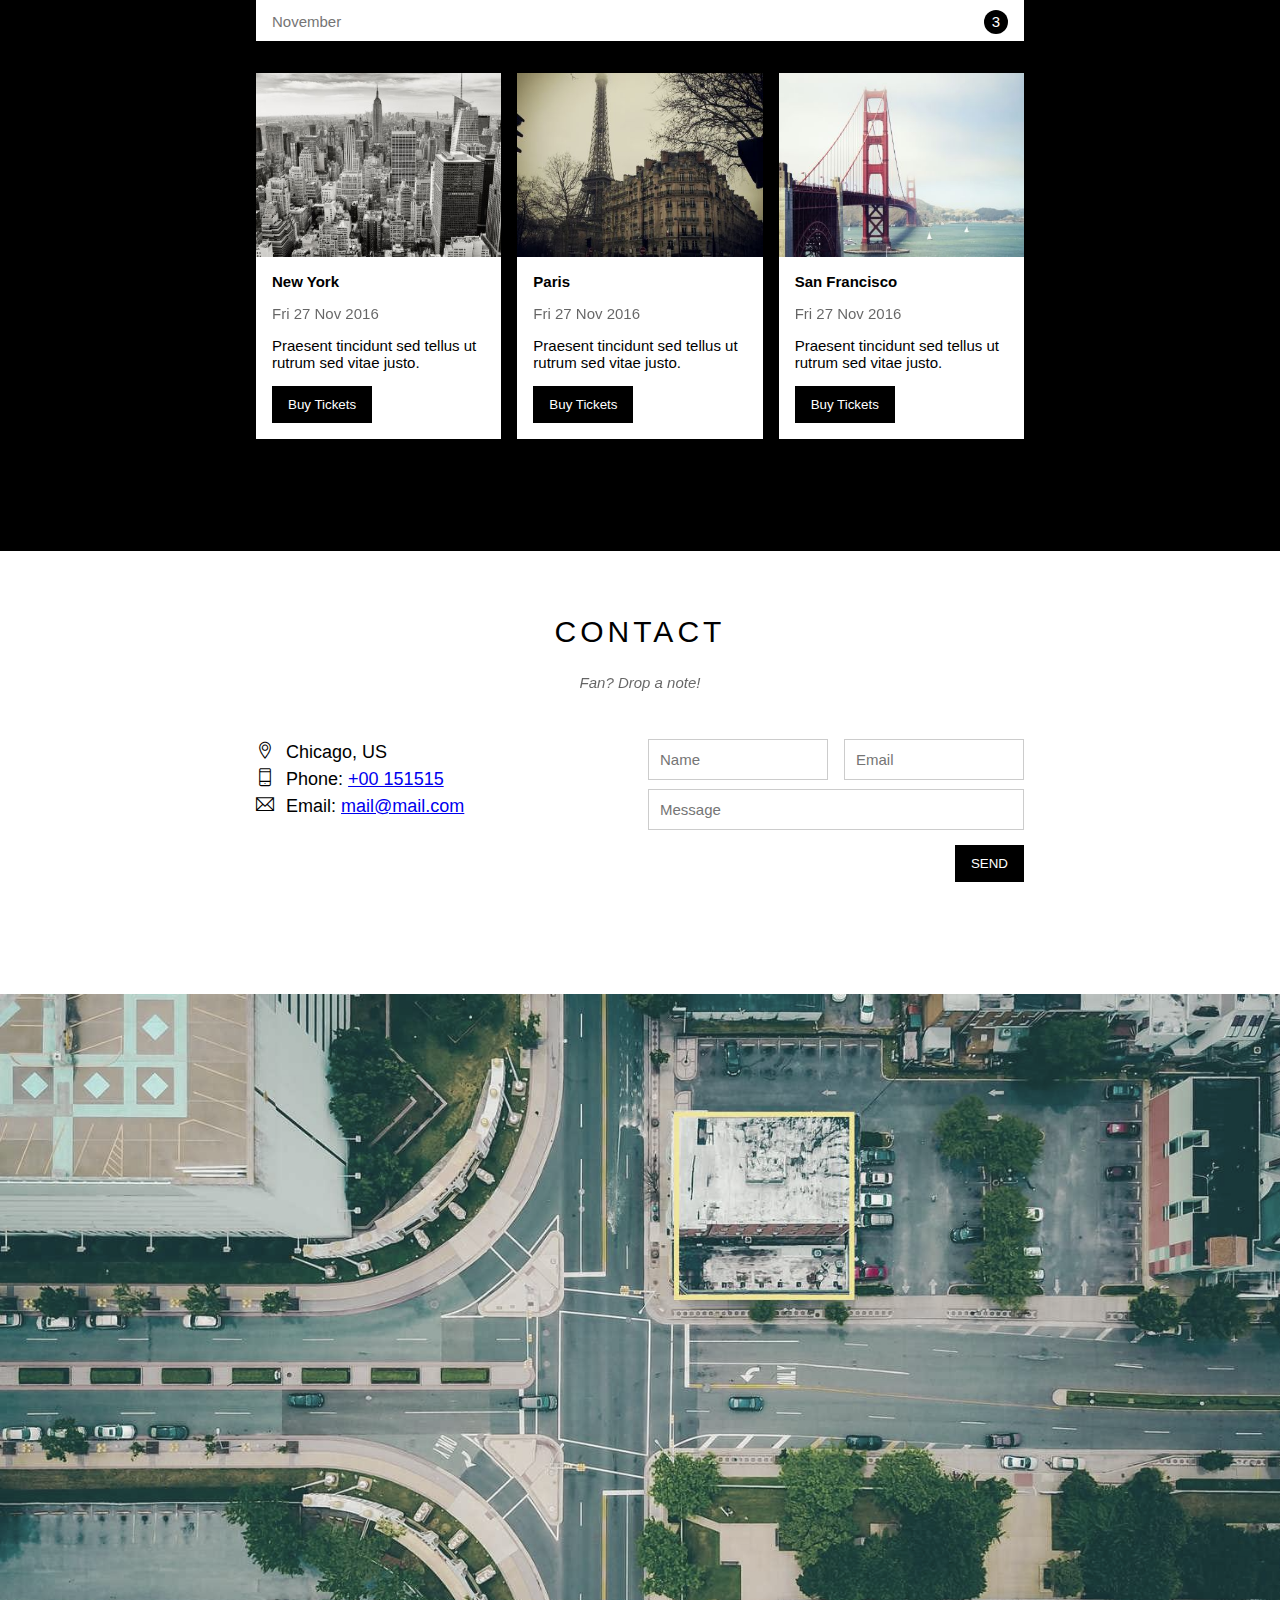
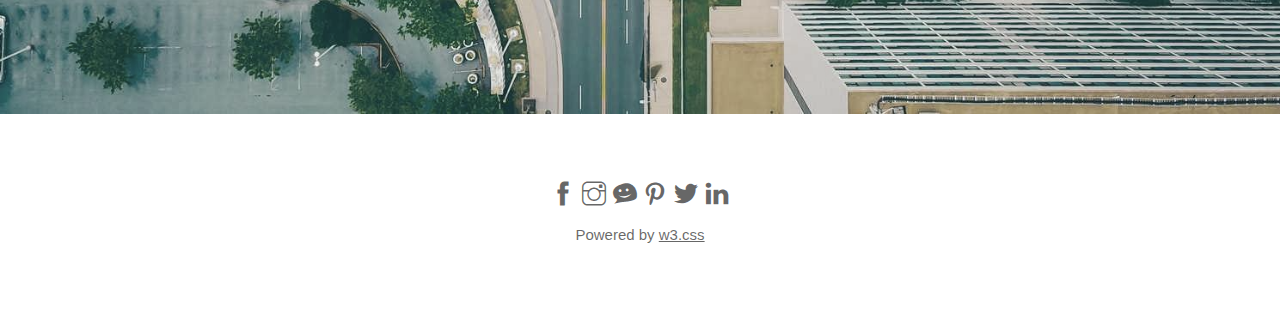
<file: BTTH.html>
<!DOCTYPE html>
<html lang="en">
<head>
     <meta charset="UTF-8">
     <meta http-equiv="X-UA-Compatible" content="IE=edge">
     <meta name="viewport" content="width=device-width, initial-scale=1.0">
     <title>The Band</title>
     <link rel="stylesheet" href="/Font-end/w3_Band/HTML-CSS/BTTH.css">
     <link rel="stylesheet" href="/Font-end/w3_Band/HTML-CSS/responsive.css">
     <link rel="stylesheet" href="/Font-end/w3_Band/assest/fonts/themify-icons/themify-icons.css">
</head>
<body>
     <div id="main">
          <!-- header -->
          <div id="header">
               <ul id="nav">
                    <li><a href="#">Home</a></li>
                    <li><a href="#band">Band</a></li>
                    <li><a href="#tour">Tour</a></li>
                    <li><a href="#contact">Contact</a></li>
                    <li>
                         <a href="#">
                              More
                              <i class="nav-arow-down ti-angle-down"></i>
                         </a>
                         <ul class="subnav">
                              <li><a href="#">Merchandise</a></li>
                              <li><a href="#">Extras</a></li>
                              <li><a href="#">Media</a></li>
                         </ul>
                    </li>
               </ul>

               <!-- cuoi nav -->
               <div class="search-btn">
                    <i class="search-icon ti-search"></i>
               </div>

               <div id="mobile-menu" class="mobile-menu-btn">
                    <i class="menu-icon ti-menu"></i>
               </div>
          </div>

          <!-- slider -->
          <div id="slider">
               <div class="text-content">
                    <h2 class="text-heading">Chicago</h2>
                    <p class="text-decription">Thank you, Chicago - A night we won't forget.</p>
               </div>
          </div>

          <div id="content">
               <!-- About Section -->
               <div id="band" class="content-section">
                    <h2 class="section-heading">THE BAND</h2>
                    <p class="section-sub-heading">We love music</p>
                    <p class="about-text">We have created a fictional band website. Lorem ipsum dolor sit amet, consectetur adipiscing elit, sed do eiusmod tempor incididunt ut labore et dolore magna aliqua. Ut enim ad minim veniam, quis nostrud exercitation ullamco laboris nisi ut aliquip ex ea commodo consequat. Duis aute irure dolor in reprehenderit in voluptate velit esse cillum dolore eu fugiat nulla pariatur. Excepteur sint occaecat cupidatat non proident, sunt in culpa qui officia deserunt mollit anim id est laborum consectetur adipiscing elit, sed do eiusmod tempor incididunt ut labore et dolore magna aliqua. Ut enim ad minim veniam, quis nostrud exercitation ullamco laboris nisi ut aliquip ex ea commodo consequat.</p>

                    <div class="members-list">
                         <div class="member-item">
                              <p class="member-name">Name</p>
                              <img src="/Font-end/w3_Band/assest/img/bandmember.jpg" alt="Name" class="member-img">
                         </div>
                    </div>

                    <div class="members-list">
                         <div class="member-item">
                              <p class="member-name">Name</p>
                              <img src="/Font-end/w3_Band/assest/img/bandmember.jpg" alt="Name" class="member-img">
                         </div>
                    </div>

                    <div class="members-list">
                         <div class="member-item">
                              <p class="member-name">Name</p>
                              <img src="/Font-end/w3_Band/assest/img/bandmember.jpg" alt="Name" class="member-img">
                         </div>
                    </div>
                    <div class="clear"></div>
               </div>

               <!-- Tour Dates -->
               <div id="tour" class="tour-section">
                    <div class="content-section">
                         <h2 class="section-heading text-white">TOUR DATES</h2>
                         <p class="section-sub-heading text-white">Remember to book your tickets!</p>
                         <ul class="ticket-list">
                              <li>Steptember <span class="sold-out">sold out</span></li>
                              <li>October <span class="sold-out">sold out</span></li>
                              <li>November <span class="quantity">3</span></li>
                         </ul>
                         <!-- Place -->
                         <div class="row place-lits">
                              <div class=" col col-third s-col-full mt-16">
                                   <img src="/Font-end/w3_Band/assest/img/newyork.jpg" alt="New York" class="place-img">
                                   <div class="place-body">
                                        <h3 class="place-heading">New York</h3>
                                        <p class="place-time">Fri 27 Nov 2016</p>
                                        <p class="place-decs">Praesent tincidunt sed tellus ut rutrum sed vitae justo.</p>
                                        <button class="btn js-buy-ticket s-full-width">Buy Tickets</button>
                                   </div>
                              </div>

                              <div class=" col col-third s-col-full mt-16">
                                   <img src="/Font-end/w3_Band/assest/img/paris.jpg" alt="New York" class="place-img">
                                   <div class="place-body">
                                        <h3 class="place-heading">Paris</h3>
                                        <p class="place-time">Fri 27 Nov 2016</p>
                                        <p class="place-decs">Praesent tincidunt sed tellus ut rutrum sed vitae justo.</p>
                                        <button class="btn js-buy-ticket s-full-width">Buy Tickets</button>
                                   </div>
                              </div>

                              <div class=" col col-third s-col-full mt-16">
                                   <img src="/Font-end/w3_Band/assest/img/sanfran.jpg" alt="New York" class="place-img">
                                   <div class="place-body">
                                        <h3 class="place-heading">San Francisco</h3>
                                        <p class="place-time">Fri 27 Nov 2016</p>
                                        <p class="place-decs">Praesent tincidunt sed tellus ut rutrum sed vitae justo.</p>
                                        <button class="btn js-buy-ticket s-full-width">Buy Tickets</button>
                                   </div>
                              </div>
                         </div>
                    </div>
               </div>

               <!-- Contact -->
               <div id="contact" class="content-section">
                    <h2 class="section-heading">CONTACT</h2>
                    <p class="section-sub-heading">Fan? Drop a note!</p>
                    <div class="row contact-heading">
                         <div class="col col-half s-col-full contact-icon contact-bend">
                              <p><i class="ti-location-pin"></i>Chicago, US</p>
                              <p><i class="ti-mobile"></i>Phone: <a href="tel:+00 151515">+00 151515</a></p>
                              <p><i class="ti-email"></i>Email: <a href="mailto:mail@mail.com">mail@mail.com</a></p>
                         </div>
                         <div class="col col-half s-col-full">
                              <form action="">
                                   <div class="row">
                                        <div class="col col-half s-col-full">
                                             <input type="text" name="" placeholder="Name" required id="" class="form-control">
                                        </div>

                                        <div class="col col-half s-col-full">
                                             <input type="email" name="" placeholder="Email" required id="" class="form-control">
                                        </div>

                                   </div>
                                   <div class="row">
                                        <div class="col col-full contact-full">
                                             <input type="text" name="" placeholder="Message" required id="" class="form-control">
                                        </div>
                                   </div>

                                   <input class="btn form-send s-full-width" type="submit" value="SEND" >
                              </form>
                         </div>
                    </div>
               </div>
               <img src="/Font-end/w3_Band/assest/img/map.jpg" alt="Map" class="content-map">
          </div>

          <!-- footer -->
          <div id="footer">
               <div class="footer-icon">
                    <i class="ti-facebook"></i>
                    <i class="ti-instagram"></i>
                    <i class="ti-themify-favicon-alt"></i>
                    <i class="ti-pinterest"></i>
                    <i class="ti-twitter-alt"></i>
                    <i class="ti-linkedin"></i>
               </div>

               <div class="footer-content">
                    <p class="footer-heading">Powered by <a href="https://www.w3schools.com/w3css/default.asp" class="footer-link"> w3.css</a></p>
               </div>
          </div>

     </div>
     <!-- modal -->
     <div class="modal js-modal">
          <div class="modal-container">
               <div class="modal-close js-modal-close">
                    <i class="ti-close"></i>
               </div>
               <header class="modal-header">
                    <i class="ti-briefcase"></i>
                    Tickets
               </header>
               <!-- Body -->
               <div class="modal-body">
                    <label for="" class="modal-label">
                         <i class="ti-shopping-cart"></i>
                         Tickets, $15 per person
                    </label>
                    <input type="text" class="modal-input" placeholder="How many?">

                    <label for="" class="modal-label">
                         <i class="ti-user"></i>
                         Send To
                    </label>
                    <input type="email" class="modal-input" placeholder="Enter email">
                    <button class="modal-pay">Pay <i class="ti-check"></i></button>
               </div>

               <div class="modal-footer">
                    <button class="modal-footer-close">Close X</button>
                    <p class="modal-need">Need <a href="https://www.w3schools.com/w3css/tryw3css_templates_band.htm#" class="modal-link">help</a></p>
               </div>
          </div>
     </div>
     <!--  -->
     <script>
          const buyBtns = document.querySelectorAll('.js-buy-ticket')
          const modal = document.querySelector('.js-modal')
          const Close = document.querySelector('.js-modal-close')
          function showBuyTickets() {
              // de goi den mot class, id ta dung cau len js: .classList
              modal.classList.add('open')
          }
          function inlineBuyTickets() {
               modal.classList.remove('open')
          }
          for(const buyBtn of buyBtns) {
               buyBtn.addEventListener('click', showBuyTickets)
          }
          Close.addEventListener('click', inlineBuyTickets)
     </script>

     <script>
          var header = document.getElementById('header'); /* getElementId co nghia la lay ra cai thang header co cai id */
          //mobile-menu
          var mobileMenu = document.getElementById('mobile-menu');
          var headerHeight = header.clientHeight;
          // Đóng mở Mobile menu
          mobileMenu.onclick = function() {
               var isClosed = header.clientHeight == headerHeight;
               if (isClosed) {
                    header.style.height = 'auto';
               } else {
                    header.style.height = null;
               }
          }
          // Tự động đóng khi chọn menu
          var menuItems = document.querySelectorAll('#nav li a[href*="#"]');
          for (var i = 0; i < menuItems.length; i++) {
               var menuItem = menuItems[i];

               menuItem.onclick = function(event) {
                    var isParentMenu = this.nextElementSibling && this.nextElementSibling.classList.contains('subnav');
                    if(isParentMenu) {
                         event.preventDefault();//bo di hanh vi mac dinh
                    } else {
                         header.style.height = null;//an menu
                    }

               }
          }
     </script>
</body>
</html>
</file>
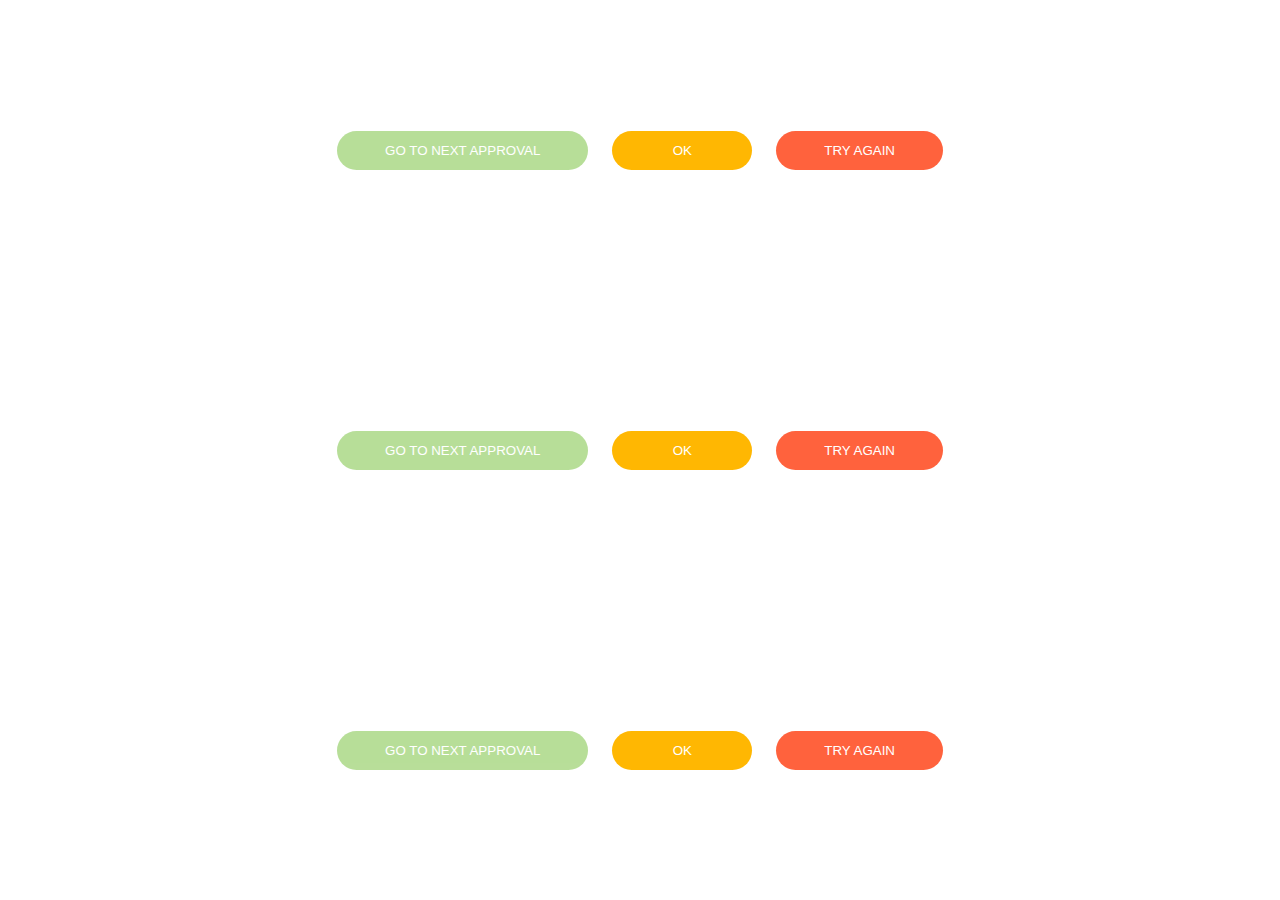
<file: Font-end/w3_Band/HTML-CSS/BEM-1.html>
<!DOCTYPE html>
<html lang="en">
<head>
    <meta charset="UTF-8">
    <meta http-equiv="X-UA-Compatible" content="IE=edge">
    <meta name="viewport" content="width=device-width, initial-scale=1.0">
    <title>Document</title>
    <link rel="stylesheet" href="./BEM-1.css">
</head>
<body>
    <div>
        <button class="btn btn--success btn--disabled">GO TO NEXT APPROVAL</button>
        <button class="btn btn--warn">OK</button>
        <button class="btn btn--danger">TRY AGAIN</button>
    </div>

    <div>
        <button class="btn btn--success btn--disabled">GO TO NEXT APPROVAL</button>
        <button class="btn btn--warn">OK</button>
        <button class="btn btn--danger">TRY AGAIN</button>
    </div>

    <div>
        <button class="btn btn--success btn--disabled">GO TO NEXT APPROVAL</button>
        <button class="btn btn--warn">OK</button>
        <button class="btn btn--danger">TRY AGAIN</button>
    </div>
</body>
</html>
</file>
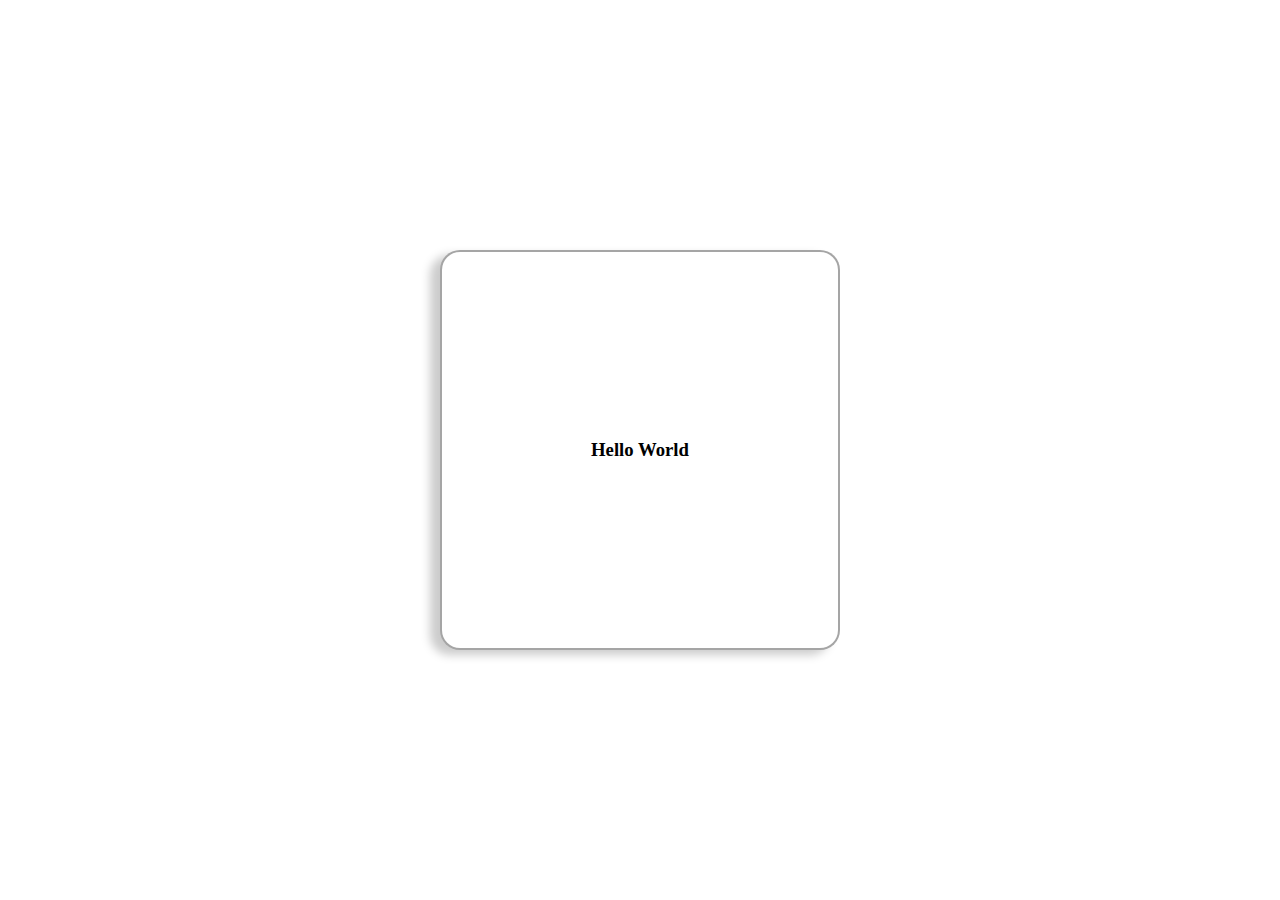
<file: Font-end/w3_Band/HTML-CSS/BEM-2.html>
<!DOCTYPE html>
<html lang="en">
<head>
    <meta charset="UTF-8">
    <meta http-equiv="X-UA-Compatible" content="IE=edge">
    <meta name="viewport" content="width=device-width, initial-scale=1.0">
    <title>Document</title>
    <link rel="stylesheet" href="./BEM-2.css">
</head>
<body>
    <div class="wrapper"></div>
    <div class="sidebar">
            <h3 class="heading">Hello World</h3>
    </div>
</body>
</html>
</file>
<file: Font-end/w3_Band/assest/fonts/themify-icons/demo-files/demo.css>
body {
	font: normal 1em/1.5em Arial, Helvetica, sans-serif;
	max-width: 90%;
	margin: 30px auto 0;
}
h1, h3 {
	font-weight: normal;
}
h3 {
	font-size: 1.4;
	text-transform: uppercase;
	letter-spacing: 1px;
}

.icon-section {
	margin: 0 0 3em;
	clear: both;
	overflow: hidden;
}
.icon-container {
	width: 240px; 
	padding: .7em 0;
	float: left; 
	position: relative;
	text-align: left;
}
.icon-container [class^="ti-"], 
.icon-container [class*=" ti-"] {
	color: #000;
	position: absolute;
	margin-top: 3px;
	transition: .3s;
}
.icon-container:hover [class^="ti-"],
.icon-container:hover [class*=" ti-"] {
	font-size: 2.2em;
	margin-top: -5px;
}
.icon-container:hover .icon-name {
	color: #000;
}
.icon-name {
	color: #aaa;
	margin-left: 35px;
	font-size: .8em;
	transition: .3s;
}
.icon-container:hover .icon-name {
	margin-left: 45px;
}
</file>
<file: Font-end/w3_Band/assest/fonts/themify-icons/themify-icons.css>
@font-face {
	font-family: 'themify';
	src:url('fonts/themify.eot?-fvbane');
	src:url('fonts/themify.eot?#iefix-fvbane') format('embedded-opentype'),
		url('fonts/themify.woff?-fvbane') format('woff'),
		url('fonts/themify.ttf?-fvbane') format('truetype'),
		url('fonts/themify.svg?-fvbane#themify') format('svg');
	font-weight: normal;
	font-style: normal;
}

[class^="ti-"], [class*=" ti-"] {
	font-family: 'themify';
	speak: none;
	font-style: normal;
	font-weight: normal;
	font-variant: normal;
	text-transform: none;
	line-height: 1;

	/* Better Font Rendering =========== */
	-webkit-font-smoothing: antialiased;
	-moz-osx-font-smoothing: grayscale;
}

.ti-wand:before {
	content: "\e600";
}
.ti-volume:before {
	content: "\e601";
}
.ti-user:before {
	content: "\e602";
}
.ti-unlock:before {
	content: "\e603";
}
.ti-unlink:before {
	content: "\e604";
}
.ti-trash:before {
	content: "\e605";
}
.ti-thought:before {
	content: "\e606";
}
.ti-target:before {
	content: "\e607";
}
.ti-tag:before {
	content: "\e608";
}
.ti-tablet:before {
	content: "\e609";
}
.ti-star:before {
	content: "\e60a";
}
.ti-spray:before {
	content: "\e60b";
}
.ti-signal:before {
	content: "\e60c";
}
.ti-shopping-cart:before {
	content: "\e60d";
}
.ti-shopping-cart-full:before {
	content: "\e60e";
}
.ti-settings:before {
	content: "\e60f";
}
.ti-search:before {
	content: "\e610";
}
.ti-zoom-in:before {
	content: "\e611";
}
.ti-zoom-out:before {
	content: "\e612";
}
.ti-cut:before {
	content: "\e613";
}
.ti-ruler:before {
	content: "\e614";
}
.ti-ruler-pencil:before {
	content: "\e615";
}
.ti-ruler-alt:before {
	content: "\e616";
}
.ti-bookmark:before {
	content: "\e617";
}
.ti-bookmark-alt:before {
	content: "\e618";
}
.ti-reload:before {
	content: "\e619";
}
.ti-plus:before {
	content: "\e61a";
}
.ti-pin:before {
	content: "\e61b";
}
.ti-pencil:before {
	content: "\e61c";
}
.ti-pencil-alt:before {
	content: "\e61d";
}
.ti-paint-roller:before {
	content: "\e61e";
}
.ti-paint-bucket:before {
	content: "\e61f";
}
.ti-na:before {
	content: "\e620";
}
.ti-mobile:before {
	content: "\e621";
}
.ti-minus:before {
	content: "\e622";
}
.ti-medall:before {
	content: "\e623";
}
.ti-medall-alt:before {
	content: "\e624";
}
.ti-marker:before {
	content: "\e625";
}
.ti-marker-alt:before {
	content: "\e626";
}
.ti-arrow-up:before {
	content: "\e627";
}
.ti-arrow-right:before {
	content: "\e628";
}
.ti-arrow-left:before {
	content: "\e629";
}
.ti-arrow-down:before {
	content: "\e62a";
}
.ti-lock:before {
	content: "\e62b";
}
.ti-location-arrow:before {
	content: "\e62c";
}
.ti-link:before {
	content: "\e62d";
}
.ti-layout:before {
	content: "\e62e";
}
.ti-layers:before {
	content: "\e62f";
}
.ti-layers-alt:before {
	content: "\e630";
}
.ti-key:before {
	content: "\e631";
}
.ti-import:before {
	content: "\e632";
}
.ti-image:before {
	content: "\e633";
}
.ti-heart:before {
	content: "\e634";
}
.ti-heart-broken:before {
	content: "\e635";
}
.ti-hand-stop:before {
	content: "\e636";
}
.ti-hand-open:before {
	content: "\e637";
}
.ti-hand-drag:before {
	content: "\e638";
}
.ti-folder:before {
	content: "\e639";
}
.ti-flag:before {
	content: "\e63a";
}
.ti-flag-alt:before {
	content: "\e63b";
}
.ti-flag-alt-2:before {
	content: "\e63c";
}
.ti-eye:before {
	content: "\e63d";
}
.ti-export:before {
	content: "\e63e";
}
.ti-exchange-vertical:before {
	content: "\e63f";
}
.ti-desktop:before {
	content: "\e640";
}
.ti-cup:before {
	content: "\e641";
}
.ti-crown:before {
	content: "\e642";
}
.ti-comments:before {
	content: "\e643";
}
.ti-comment:before {
	content: "\e644";
}
.ti-comment-alt:before {
	content: "\e645";
}
.ti-close:before {
	content: "\e646";
}
.ti-clip:before {
	content: "\e647";
}
.ti-angle-up:before {
	content: "\e648";
}
.ti-angle-right:before {
	content: "\e649";
}
.ti-angle-left:before {
	content: "\e64a";
}
.ti-angle-down:before {
	content: "\e64b";
}
.ti-check:before {
	content: "\e64c";
}
.ti-check-box:before {
	content: "\e64d";
}
.ti-camera:before {
	content: "\e64e";
}
.ti-announcement:before {
	content: "\e64f";
}
.ti-brush:before {
	content: "\e650";
}
.ti-briefcase:before {
	content: "\e651";
}
.ti-bolt:before {
	content: "\e652";
}
.ti-bolt-alt:before {
	content: "\e653";
}
.ti-blackboard:before {
	content: "\e654";
}
.ti-bag:before {
	content: "\e655";
}
.ti-move:before {
	content: "\e656";
}
.ti-arrows-vertical:before {
	content: "\e657";
}
.ti-arrows-horizontal:before {
	content: "\e658";
}
.ti-fullscreen:before {
	content: "\e659";
}
.ti-arrow-top-right:before {
	content: "\e65a";
}
.ti-arrow-top-left:before {
	content: "\e65b";
}
.ti-arrow-circle-up:before {
	content: "\e65c";
}
.ti-arrow-circle-right:before {
	content: "\e65d";
}
.ti-arrow-circle-left:before {
	content: "\e65e";
}
.ti-arrow-circle-down:before {
	content: "\e65f";
}
.ti-angle-double-up:before {
	content: "\e660";
}
.ti-angle-double-right:before {
	content: "\e661";
}
.ti-angle-double-left:before {
	content: "\e662";
}
.ti-angle-double-down:before {
	content: "\e663";
}
.ti-zip:before {
	content: "\e664";
}
.ti-world:before {
	content: "\e665";
}
.ti-wheelchair:before {
	content: "\e666";
}
.ti-view-list:before {
	content: "\e667";
}
.ti-view-list-alt:before {
	content: "\e668";
}
.ti-view-grid:before {
	content: "\e669";
}
.ti-uppercase:before {
	content: "\e66a";
}
.ti-upload:before {
	content: "\e66b";
}
.ti-underline:before {
	content: "\e66c";
}
.ti-truck:before {
	content: "\e66d";
}
.ti-timer:before {
	content: "\e66e";
}
.ti-ticket:before {
	content: "\e66f";
}
.ti-thumb-up:before {
	content: "\e670";
}
.ti-thumb-down:before {
	content: "\e671";
}
.ti-text:before {
	content: "\e672";
}
.ti-stats-up:before {
	content: "\e673";
}
.ti-stats-down:before {
	content: "\e674";
}
.ti-split-v:before {
	content: "\e675";
}
.ti-split-h:before {
	content: "\e676";
}
.ti-smallcap:before {
	content: "\e677";
}
.ti-shine:before {
	content: "\e678";
}
.ti-shift-right:before {
	content: "\e679";
}
.ti-shift-left:before {
	content: "\e67a";
}
.ti-shield:before {
	content: "\e67b";
}
.ti-notepad:before {
	content: "\e67c";
}
.ti-server:before {
	content: "\e67d";
}
.ti-quote-right:before {
	content: "\e67e";
}
.ti-quote-left:before {
	content: "\e67f";
}
.ti-pulse:before {
	content: "\e680";
}
.ti-printer:before {
	content: "\e681";
}
.ti-power-off:before {
	content: "\e682";
}
.ti-plug:before {
	content: "\e683";
}
.ti-pie-chart:before {
	content: "\e684";
}
.ti-paragraph:before {
	content: "\e685";
}
.ti-panel:before {
	content: "\e686";
}
.ti-package:before {
	content: "\e687";
}
.ti-music:before {
	content: "\e688";
}
.ti-music-alt:before {
	content: "\e689";
}
.ti-mouse:before {
	content: "\e68a";
}
.ti-mouse-alt:before {
	content: "\e68b";
}
.ti-money:before {
	content: "\e68c";
}
.ti-microphone:before {
	content: "\e68d";
}
.ti-menu:before {
	content: "\e68e";
}
.ti-menu-alt:before {
	content: "\e68f";
}
.ti-map:before {
	content: "\e690";
}
.ti-map-alt:before {
	content: "\e691";
}
.ti-loop:before {
	content: "\e692";
}
.ti-location-pin:before {
	content: "\e693";
}
.ti-list:before {
	content: "\e694";
}
.ti-light-bulb:before {
	content: "\e695";
}
.ti-Italic:before {
	content: "\e696";
}
.ti-info:before {
	content: "\e697";
}
.ti-infinite:before {
	content: "\e698";
}
.ti-id-badge:before {
	content: "\e699";
}
.ti-hummer:before {
	content: "\e69a";
}
.ti-home:before {
	content: "\e69b";
}
.ti-help:before {
	content: "\e69c";
}
.ti-headphone:before {
	content: "\e69d";
}
.ti-harddrives:before {
	content: "\e69e";
}
.ti-harddrive:before {
	content: "\e69f";
}
.ti-gift:before {
	content: "\e6a0";
}
.ti-game:before {
	content: "\e6a1";
}
.ti-filter:before {
	content: "\e6a2";
}
.ti-files:before {
	content: "\e6a3";
}
.ti-file:before {
	content: "\e6a4";
}
.ti-eraser:before {
	content: "\e6a5";
}
.ti-envelope:before {
	content: "\e6a6";
}
.ti-download:before {
	content: "\e6a7";
}
.ti-direction:before {
	content: "\e6a8";
}
.ti-direction-alt:before {
	content: "\e6a9";
}
.ti-dashboard:before {
	content: "\e6aa";
}
.ti-control-stop:before {
	content: "\e6ab";
}
.ti-control-shuffle:before {
	content: "\e6ac";
}
.ti-control-play:before {
	content: "\e6ad";
}
.ti-control-pause:before {
	content: "\e6ae";
}
.ti-control-forward:before {
	content: "\e6af";
}
.ti-control-backward:before {
	content: "\e6b0";
}
.ti-cloud:before {
	content: "\e6b1";
}
.ti-cloud-up:before {
	content: "\e6b2";
}
.ti-cloud-down:before {
	content: "\e6b3";
}
.ti-clipboard:before {
	content: "\e6b4";
}
.ti-car:before {
	content: "\e6b5";
}
.ti-calendar:before {
	content: "\e6b6";
}
.ti-book:before {
	content: "\e6b7";
}
.ti-bell:before {
	content: "\e6b8";
}
.ti-basketball:before {
	content: "\e6b9";
}
.ti-bar-chart:before {
	content: "\e6ba";
}
.ti-bar-chart-alt:before {
	content: "\e6bb";
}
.ti-back-right:before {
	content: "\e6bc";
}
.ti-back-left:before {
	content: "\e6bd";
}
.ti-arrows-corner:before {
	content: "\e6be";
}
.ti-archive:before {
	content: "\e6bf";
}
.ti-anchor:before {
	content: "\e6c0";
}
.ti-align-right:before {
	content: "\e6c1";
}
.ti-align-left:before {
	content: "\e6c2";
}
.ti-align-justify:before {
	content: "\e6c3";
}
.ti-align-center:before {
	content: "\e6c4";
}
.ti-alert:before {
	content: "\e6c5";
}
.ti-alarm-clock:before {
	content: "\e6c6";
}
.ti-agenda:before {
	content: "\e6c7";
}
.ti-write:before {
	content: "\e6c8";
}
.ti-window:before {
	content: "\e6c9";
}
.ti-widgetized:before {
	content: "\e6ca";
}
.ti-widget:before {
	content: "\e6cb";
}
.ti-widget-alt:before {
	content: "\e6cc";
}
.ti-wallet:before {
	content: "\e6cd";
}
.ti-video-clapper:before {
	content: "\e6ce";
}
.ti-video-camera:before {
	content: "\e6cf";
}
.ti-vector:before {
	content: "\e6d0";
}
.ti-themify-logo:before {
	content: "\e6d1";
}
.ti-themify-favicon:before {
	content: "\e6d2";
}
.ti-themify-favicon-alt:before {
	content: "\e6d3";
}
.ti-support:before {
	content: "\e6d4";
}
.ti-stamp:before {
	content: "\e6d5";
}
.ti-split-v-alt:before {
	content: "\e6d6";
}
.ti-slice:before {
	content: "\e6d7";
}
.ti-shortcode:before {
	content: "\e6d8";
}
.ti-shift-right-alt:before {
	content: "\e6d9";
}
.ti-shift-left-alt:before {
	content: "\e6da";
}
.ti-ruler-alt-2:before {
	content: "\e6db";
}
.ti-receipt:before {
	content: "\e6dc";
}
.ti-pin2:before {
	content: "\e6dd";
}
.ti-pin-alt:before {
	content: "\e6de";
}
.ti-pencil-alt2:before {
	content: "\e6df";
}
.ti-palette:before {
	content: "\e6e0";
}
.ti-more:before {
	content: "\e6e1";
}
.ti-more-alt:before {
	content: "\e6e2";
}
.ti-microphone-alt:before {
	content: "\e6e3";
}
.ti-magnet:before {
	content: "\e6e4";
}
.ti-line-double:before {
	content: "\e6e5";
}
.ti-line-dotted:before {
	content: "\e6e6";
}
.ti-line-dashed:before {
	content: "\e6e7";
}
.ti-layout-width-full:before {
	content: "\e6e8";
}
.ti-layout-width-default:before {
	content: "\e6e9";
}
.ti-layout-width-default-alt:before {
	content: "\e6ea";
}
.ti-layout-tab:before {
	content: "\e6eb";
}
.ti-layout-tab-window:before {
	content: "\e6ec";
}
.ti-layout-tab-v:before {
	content: "\e6ed";
}
.ti-layout-tab-min:before {
	content: "\e6ee";
}
.ti-layout-slider:before {
	content: "\e6ef";
}
.ti-layout-slider-alt:before {
	content: "\e6f0";
}
.ti-layout-sidebar-right:before {
	content: "\e6f1";
}
.ti-layout-sidebar-none:before {
	content: "\e6f2";
}
.ti-layout-sidebar-left:before {
	content: "\e6f3";
}
.ti-layout-placeholder:before {
	content: "\e6f4";
}
.ti-layout-menu:before {
	content: "\e6f5";
}
.ti-layout-menu-v:before {
	content: "\e6f6";
}
.ti-layout-menu-separated:before {
	content: "\e6f7";
}
.ti-layout-menu-full:before {
	content: "\e6f8";
}
.ti-layout-media-right-alt:before {
	content: "\e6f9";
}
.ti-layout-media-right:before {
	content: "\e6fa";
}
.ti-layout-media-overlay:before {
	content: "\e6fb";
}
.ti-layout-media-overlay-alt:before {
	content: "\e6fc";
}
.ti-layout-media-overlay-alt-2:before {
	content: "\e6fd";
}
.ti-layout-media-left-alt:before {
	content: "\e6fe";
}
.ti-layout-media-left:before {
	content: "\e6ff";
}
.ti-layout-media-center-alt:before {
	content: "\e700";
}
.ti-layout-media-center:before {
	content: "\e701";
}
.ti-layout-list-thumb:before {
	content: "\e702";
}
.ti-layout-list-thumb-alt:before {
	content: "\e703";
}
.ti-layout-list-post:before {
	content: "\e704";
}
.ti-layout-list-large-image:before {
	content: "\e705";
}
.ti-layout-line-solid:before {
	content: "\e706";
}
.ti-layout-grid4:before {
	content: "\e707";
}
.ti-layout-grid3:before {
	content: "\e708";
}
.ti-layout-grid2:before {
	content: "\e709";
}
.ti-layout-grid2-thumb:before {
	content: "\e70a";
}
.ti-layout-cta-right:before {
	content: "\e70b";
}
.ti-layout-cta-left:before {
	content: "\e70c";
}
.ti-layout-cta-center:before {
	content: "\e70d";
}
.ti-layout-cta-btn-right:before {
	content: "\e70e";
}
.ti-layout-cta-btn-left:before {
	content: "\e70f";
}
.ti-layout-column4:before {
	content: "\e710";
}
.ti-layout-column3:before {
	content: "\e711";
}
.ti-layout-column2:before {
	content: "\e712";
}
.ti-layout-accordion-separated:before {
	content: "\e713";
}
.ti-layout-accordion-merged:before {
	content: "\e714";
}
.ti-layout-accordion-list:before {
	content: "\e715";
}
.ti-ink-pen:before {
	content: "\e716";
}
.ti-info-alt:before {
	content: "\e717";
}
.ti-help-alt:before {
	content: "\e718";
}
.ti-headphone-alt:before {
	content: "\e719";
}
.ti-hand-point-up:before {
	content: "\e71a";
}
.ti-hand-point-right:before {
	content: "\e71b";
}
.ti-hand-point-left:before {
	content: "\e71c";
}
.ti-hand-point-down:before {
	content: "\e71d";
}
.ti-gallery:before {
	content: "\e71e";
}
.ti-face-smile:before {
	content: "\e71f";
}
.ti-face-sad:before {
	content: "\e720";
}
.ti-credit-card:before {
	content: "\e721";
}
.ti-control-skip-forward:before {
	content: "\e722";
}
.ti-control-skip-backward:before {
	content: "\e723";
}
.ti-control-record:before {
	content: "\e724";
}
.ti-control-eject:before {
	content: "\e725";
}
.ti-comments-smiley:before {
	content: "\e726";
}
.ti-brush-alt:before {
	content: "\e727";
}
.ti-youtube:before {
	content: "\e728";
}
.ti-vimeo:before {
	content: "\e729";
}
.ti-twitter:before {
	content: "\e72a";
}
.ti-time:before {
	content: "\e72b";
}
.ti-tumblr:before {
	content: "\e72c";
}
.ti-skype:before {
	content: "\e72d";
}
.ti-share:before {
	content: "\e72e";
}
.ti-share-alt:before {
	content: "\e72f";
}
.ti-rocket:before {
	content: "\e730";
}
.ti-pinterest:before {
	content: "\e731";
}
.ti-new-window:before {
	content: "\e732";
}
.ti-microsoft:before {
	content: "\e733";
}
.ti-list-ol:before {
	content: "\e734";
}
.ti-linkedin:before {
	content: "\e735";
}
.ti-layout-sidebar-2:before {
	content: "\e736";
}
.ti-layout-grid4-alt:before {
	content: "\e737";
}
.ti-layout-grid3-alt:before {
	content: "\e738";
}
.ti-layout-grid2-alt:before {
	content: "\e739";
}
.ti-layout-column4-alt:before {
	content: "\e73a";
}
.ti-layout-column3-alt:before {
	content: "\e73b";
}
.ti-layout-column2-alt:before {
	content: "\e73c";
}
.ti-instagram:before {
	content: "\e73d";
}
.ti-google:before {
	content: "\e73e";
}
.ti-github:before {
	content: "\e73f";
}
.ti-flickr:before {
	content: "\e740";
}
.ti-facebook:before {
	content: "\e741";
}
.ti-dropbox:before {
	content: "\e742";
}
.ti-dribbble:before {
	content: "\e743";
}
.ti-apple:before {
	content: "\e744";
}
.ti-android:before {
	content: "\e745";
}
.ti-save:before {
	content: "\e746";
}
.ti-save-alt:before {
	content: "\e747";
}
.ti-yahoo:before {
	content: "\e748";
}
.ti-wordpress:before {
	content: "\e749";
}
.ti-vimeo-alt:before {
	content: "\e74a";
}
.ti-twitter-alt:before {
	content: "\e74b";
}
.ti-tumblr-alt:before {
	content: "\e74c";
}
.ti-trello:before {
	content: "\e74d";
}
.ti-stack-overflow:before {
	content: "\e74e";
}
.ti-soundcloud:before {
	content: "\e74f";
}
.ti-sharethis:before {
	content: "\e750";
}
.ti-sharethis-alt:before {
	content: "\e751";
}
.ti-reddit:before {
	content: "\e752";
}
.ti-pinterest-alt:before {
	content: "\e753";
}
.ti-microsoft-alt:before {
	content: "\e754";
}
.ti-linux:before {
	content: "\e755";
}
.ti-jsfiddle:before {
	content: "\e756";
}
.ti-joomla:before {
	content: "\e757";
}
.ti-html5:before {
	content: "\e758";
}
.ti-flickr-alt:before {
	content: "\e759";
}
.ti-email:before {
	content: "\e75a";
}
.ti-drupal:before {
	content: "\e75b";
}
.ti-dropbox-alt:before {
	content: "\e75c";
}
.ti-css3:before {
	content: "\e75d";
}
.ti-rss:before {
	content: "\e75e";
}
.ti-rss-alt:before {
	content: "\e75f";
}
</file>
<file: Font-end/w3_Band/assest/fonts/themify-icons/ie7/ie7.css>
.ti-wand {
	*zoom: expression(this.runtimeStyle['zoom'] = '1', this.innerHTML = '&#xe600;');
}
.ti-volume {
	*zoom: expression(this.runtimeStyle['zoom'] = '1', this.innerHTML = '&#xe601;');
}
.ti-user {
	*zoom: expression(this.runtimeStyle['zoom'] = '1', this.innerHTML = '&#xe602;');
}
.ti-unlock {
	*zoom: expression(this.runtimeStyle['zoom'] = '1', this.innerHTML = '&#xe603;');
}
.ti-unlink {
	*zoom: expression(this.runtimeStyle['zoom'] = '1', this.innerHTML = '&#xe604;');
}
.ti-trash {
	*zoom: expression(this.runtimeStyle['zoom'] = '1', this.innerHTML = '&#xe605;');
}
.ti-thought {
	*zoom: expression(this.runtimeStyle['zoom'] = '1', this.innerHTML = '&#xe606;');
}
.ti-target {
	*zoom: expression(this.runtimeStyle['zoom'] = '1', this.innerHTML = '&#xe607;');
}
.ti-tag {
	*zoom: expression(this.runtimeStyle['zoom'] = '1', this.innerHTML = '&#xe608;');
}
.ti-tablet {
	*zoom: expression(this.runtimeStyle['zoom'] = '1', this.innerHTML = '&#xe609;');
}
.ti-star {
	*zoom: expression(this.runtimeStyle['zoom'] = '1', this.innerHTML = '&#xe60a;');
}
.ti-spray {
	*zoom: expression(this.runtimeStyle['zoom'] = '1', this.innerHTML = '&#xe60b;');
}
.ti-signal {
	*zoom: expression(this.runtimeStyle['zoom'] = '1', this.innerHTML = '&#xe60c;');
}
.ti-shopping-cart {
	*zoom: expression(this.runtimeStyle['zoom'] = '1', this.innerHTML = '&#xe60d;');
}
.ti-shopping-cart-full {
	*zoom: expression(this.runtimeStyle['zoom'] = '1', this.innerHTML = '&#xe60e;');
}
.ti-settings {
	*zoom: expression(this.runtimeStyle['zoom'] = '1', this.innerHTML = '&#xe60f;');
}
.ti-search {
	*zoom: expression(this.runtimeStyle['zoom'] = '1', this.innerHTML = '&#xe610;');
}
.ti-zoom-in {
	*zoom: expression(this.runtimeStyle['zoom'] = '1', this.innerHTML = '&#xe611;');
}
.ti-zoom-out {
	*zoom: expression(this.runtimeStyle['zoom'] = '1', this.innerHTML = '&#xe612;');
}
.ti-cut {
	*zoom: expression(this.runtimeStyle['zoom'] = '1', this.innerHTML = '&#xe613;');
}
.ti-ruler {
	*zoom: expression(this.runtimeStyle['zoom'] = '1', this.innerHTML = '&#xe614;');
}
.ti-ruler-pencil {
	*zoom: expression(this.runtimeStyle['zoom'] = '1', this.innerHTML = '&#xe615;');
}
.ti-ruler-alt {
	*zoom: expression(this.runtimeStyle['zoom'] = '1', this.innerHTML = '&#xe616;');
}
.ti-bookmark {
	*zoom: expression(this.runtimeStyle['zoom'] = '1', this.innerHTML = '&#xe617;');
}
.ti-bookmark-alt {
	*zoom: expression(this.runtimeStyle['zoom'] = '1', this.innerHTML = '&#xe618;');
}
.ti-reload {
	*zoom: expression(this.runtimeStyle['zoom'] = '1', this.innerHTML = '&#xe619;');
}
.ti-plus {
	*zoom: expression(this.runtimeStyle['zoom'] = '1', this.innerHTML = '&#xe61a;');
}
.ti-pin {
	*zoom: expression(this.runtimeStyle['zoom'] = '1', this.innerHTML = '&#xe61b;');
}
.ti-pencil {
	*zoom: expression(this.runtimeStyle['zoom'] = '1', this.innerHTML = '&#xe61c;');
}
.ti-pencil-alt {
	*zoom: expression(this.runtimeStyle['zoom'] = '1', this.innerHTML = '&#xe61d;');
}
.ti-paint-roller {
	*zoom: expression(this.runtimeStyle['zoom'] = '1', this.innerHTML = '&#xe61e;');
}
.ti-paint-bucket {
	*zoom: expression(this.runtimeStyle['zoom'] = '1', this.innerHTML = '&#xe61f;');
}
.ti-na {
	*zoom: expression(this.runtimeStyle['zoom'] = '1', this.innerHTML = '&#xe620;');
}
.ti-mobile {
	*zoom: expression(this.runtimeStyle['zoom'] = '1', this.innerHTML = '&#xe621;');
}
.ti-minus {
	*zoom: expression(this.runtimeStyle['zoom'] = '1', this.innerHTML = '&#xe622;');
}
.ti-medall {
	*zoom: expression(this.runtimeStyle['zoom'] = '1', this.innerHTML = '&#xe623;');
}
.ti-medall-alt {
	*zoom: expression(this.runtimeStyle['zoom'] = '1', this.innerHTML = '&#xe624;');
}
.ti-marker {
	*zoom: expression(this.runtimeStyle['zoom'] = '1', this.innerHTML = '&#xe625;');
}
.ti-marker-alt {
	*zoom: expression(this.runtimeStyle['zoom'] = '1', this.innerHTML = '&#xe626;');
}
.ti-arrow-up {
	*zoom: expression(this.runtimeStyle['zoom'] = '1', this.innerHTML = '&#xe627;');
}
.ti-arrow-right {
	*zoom: expression(this.runtimeStyle['zoom'] = '1', this.innerHTML = '&#xe628;');
}
.ti-arrow-left {
	*zoom: expression(this.runtimeStyle['zoom'] = '1', this.innerHTML = '&#xe629;');
}
.ti-arrow-down {
	*zoom: expression(this.runtimeStyle['zoom'] = '1', this.innerHTML = '&#xe62a;');
}
.ti-lock {
	*zoom: expression(this.runtimeStyle['zoom'] = '1', this.innerHTML = '&#xe62b;');
}
.ti-location-arrow {
	*zoom: expression(this.runtimeStyle['zoom'] = '1', this.innerHTML = '&#xe62c;');
}
.ti-link {
	*zoom: expression(this.runtimeStyle['zoom'] = '1', this.innerHTML = '&#xe62d;');
}
.ti-layout {
	*zoom: expression(this.runtimeStyle['zoom'] = '1', this.innerHTML = '&#xe62e;');
}
.ti-layers {
	*zoom: expression(this.runtimeStyle['zoom'] = '1', this.innerHTML = '&#xe62f;');
}
.ti-layers-alt {
	*zoom: expression(this.runtimeStyle['zoom'] = '1', this.innerHTML = '&#xe630;');
}
.ti-key {
	*zoom: expression(this.runtimeStyle['zoom'] = '1', this.innerHTML = '&#xe631;');
}
.ti-import {
	*zoom: expression(this.runtimeStyle['zoom'] = '1', this.innerHTML = '&#xe632;');
}
.ti-image {
	*zoom: expression(this.runtimeStyle['zoom'] = '1', this.innerHTML = '&#xe633;');
}
.ti-heart {
	*zoom: expression(this.runtimeStyle['zoom'] = '1', this.innerHTML = '&#xe634;');
}
.ti-heart-broken {
	*zoom: expression(this.runtimeStyle['zoom'] = '1', this.innerHTML = '&#xe635;');
}
.ti-hand-stop {
	*zoom: expression(this.runtimeStyle['zoom'] = '1', this.innerHTML = '&#xe636;');
}
.ti-hand-open {
	*zoom: expression(this.runtimeStyle['zoom'] = '1', this.innerHTML = '&#xe637;');
}
.ti-hand-drag {
	*zoom: expression(this.runtimeStyle['zoom'] = '1', this.innerHTML = '&#xe638;');
}
.ti-folder {
	*zoom: expression(this.runtimeStyle['zoom'] = '1', this.innerHTML = '&#xe639;');
}
.ti-flag {
	*zoom: expression(this.runtimeStyle['zoom'] = '1', this.innerHTML = '&#xe63a;');
}
.ti-flag-alt {
	*zoom: expression(this.runtimeStyle['zoom'] = '1', this.innerHTML = '&#xe63b;');
}
.ti-flag-alt-2 {
	*zoom: expression(this.runtimeStyle['zoom'] = '1', this.innerHTML = '&#xe63c;');
}
.ti-eye {
	*zoom: expression(this.runtimeStyle['zoom'] = '1', this.innerHTML = '&#xe63d;');
}
.ti-export {
	*zoom: expression(this.runtimeStyle['zoom'] = '1', this.innerHTML = '&#xe63e;');
}
.ti-exchange-vertical {
	*zoom: expression(this.runtimeStyle['zoom'] = '1', this.innerHTML = '&#xe63f;');
}
.ti-desktop {
	*zoom: expression(this.runtimeStyle['zoom'] = '1', this.innerHTML = '&#xe640;');
}
.ti-cup {
	*zoom: expression(this.runtimeStyle['zoom'] = '1', this.innerHTML = '&#xe641;');
}
.ti-crown {
	*zoom: expression(this.runtimeStyle['zoom'] = '1', this.innerHTML = '&#xe642;');
}
.ti-comments {
	*zoom: expression(this.runtimeStyle['zoom'] = '1', this.innerHTML = '&#xe643;');
}
.ti-comment {
	*zoom: expression(this.runtimeStyle['zoom'] = '1', this.innerHTML = '&#xe644;');
}
.ti-comment-alt {
	*zoom: expression(this.runtimeStyle['zoom'] = '1', this.innerHTML = '&#xe645;');
}
.ti-close {
	*zoom: expression(this.runtimeStyle['zoom'] = '1', this.innerHTML = '&#xe646;');
}
.ti-clip {
	*zoom: expression(this.runtimeStyle['zoom'] = '1', this.innerHTML = '&#xe647;');
}
.ti-angle-up {
	*zoom: expression(this.runtimeStyle['zoom'] = '1', this.innerHTML = '&#xe648;');
}
.ti-angle-right {
	*zoom: expression(this.runtimeStyle['zoom'] = '1', this.innerHTML = '&#xe649;');
}
.ti-angle-left {
	*zoom: expression(this.runtimeStyle['zoom'] = '1', this.innerHTML = '&#xe64a;');
}
.ti-angle-down {
	*zoom: expression(this.runtimeStyle['zoom'] = '1', this.innerHTML = '&#xe64b;');
}
.ti-check {
	*zoom: expression(this.runtimeStyle['zoom'] = '1', this.innerHTML = '&#xe64c;');
}
.ti-check-box {
	*zoom: expression(this.runtimeStyle['zoom'] = '1', this.innerHTML = '&#xe64d;');
}
.ti-camera {
	*zoom: expression(this.runtimeStyle['zoom'] = '1', this.innerHTML = '&#xe64e;');
}
.ti-announcement {
	*zoom: expression(this.runtimeStyle['zoom'] = '1', this.innerHTML = '&#xe64f;');
}
.ti-brush {
	*zoom: expression(this.runtimeStyle['zoom'] = '1', this.innerHTML = '&#xe650;');
}
.ti-briefcase {
	*zoom: expression(this.runtimeStyle['zoom'] = '1', this.innerHTML = '&#xe651;');
}
.ti-bolt {
	*zoom: expression(this.runtimeStyle['zoom'] = '1', this.innerHTML = '&#xe652;');
}
.ti-bolt-alt {
	*zoom: expression(this.runtimeStyle['zoom'] = '1', this.innerHTML = '&#xe653;');
}
.ti-blackboard {
	*zoom: expression(this.runtimeStyle['zoom'] = '1', this.innerHTML = '&#xe654;');
}
.ti-bag {
	*zoom: expression(this.runtimeStyle['zoom'] = '1', this.innerHTML = '&#xe655;');
}
.ti-move {
	*zoom: expression(this.runtimeStyle['zoom'] = '1', this.innerHTML = '&#xe656;');
}
.ti-arrows-vertical {
	*zoom: expression(this.runtimeStyle['zoom'] = '1', this.innerHTML = '&#xe657;');
}
.ti-arrows-horizontal {
	*zoom: expression(this.runtimeStyle['zoom'] = '1', this.innerHTML = '&#xe658;');
}
.ti-fullscreen {
	*zoom: expression(this.runtimeStyle['zoom'] = '1', this.innerHTML = '&#xe659;');
}
.ti-arrow-top-right {
	*zoom: expression(this.runtimeStyle['zoom'] = '1', this.innerHTML = '&#xe65a;');
}
.ti-arrow-top-left {
	*zoom: expression(this.runtimeStyle['zoom'] = '1', this.innerHTML = '&#xe65b;');
}
.ti-arrow-circle-up {
	*zoom: expression(this.runtimeStyle['zoom'] = '1', this.innerHTML = '&#xe65c;');
}
.ti-arrow-circle-right {
	*zoom: expression(this.runtimeStyle['zoom'] = '1', this.innerHTML = '&#xe65d;');
}
.ti-arrow-circle-left {
	*zoom: expression(this.runtimeStyle['zoom'] = '1', this.innerHTML = '&#xe65e;');
}
.ti-arrow-circle-down {
	*zoom: expression(this.runtimeStyle['zoom'] = '1', this.innerHTML = '&#xe65f;');
}
.ti-angle-double-up {
	*zoom: expression(this.runtimeStyle['zoom'] = '1', this.innerHTML = '&#xe660;');
}
.ti-angle-double-right {
	*zoom: expression(this.runtimeStyle['zoom'] = '1', this.innerHTML = '&#xe661;');
}
.ti-angle-double-left {
	*zoom: expression(this.runtimeStyle['zoom'] = '1', this.innerHTML = '&#xe662;');
}
.ti-angle-double-down {
	*zoom: expression(this.runtimeStyle['zoom'] = '1', this.innerHTML = '&#xe663;');
}
.ti-zip {
	*zoom: expression(this.runtimeStyle['zoom'] = '1', this.innerHTML = '&#xe664;');
}
.ti-world {
	*zoom: expression(this.runtimeStyle['zoom'] = '1', this.innerHTML = '&#xe665;');
}
.ti-wheelchair {
	*zoom: expression(this.runtimeStyle['zoom'] = '1', this.innerHTML = '&#xe666;');
}
.ti-view-list {
	*zoom: expression(this.runtimeStyle['zoom'] = '1', this.innerHTML = '&#xe667;');
}
.ti-view-list-alt {
	*zoom: expression(this.runtimeStyle['zoom'] = '1', this.innerHTML = '&#xe668;');
}
.ti-view-grid {
	*zoom: expression(this.runtimeStyle['zoom'] = '1', this.innerHTML = '&#xe669;');
}
.ti-uppercase {
	*zoom: expression(this.runtimeStyle['zoom'] = '1', this.innerHTML = '&#xe66a;');
}
.ti-upload {
	*zoom: expression(this.runtimeStyle['zoom'] = '1', this.innerHTML = '&#xe66b;');
}
.ti-underline {
	*zoom: expression(this.runtimeStyle['zoom'] = '1', this.innerHTML = '&#xe66c;');
}
.ti-truck {
	*zoom: expression(this.runtimeStyle['zoom'] = '1', this.innerHTML = '&#xe66d;');
}
.ti-timer {
	*zoom: expression(this.runtimeStyle['zoom'] = '1', this.innerHTML = '&#xe66e;');
}
.ti-ticket {
	*zoom: expression(this.runtimeStyle['zoom'] = '1', this.innerHTML = '&#xe66f;');
}
.ti-thumb-up {
	*zoom: expression(this.runtimeStyle['zoom'] = '1', this.innerHTML = '&#xe670;');
}
.ti-thumb-down {
	*zoom: expression(this.runtimeStyle['zoom'] = '1', this.innerHTML = '&#xe671;');
}
.ti-text {
	*zoom: expression(this.runtimeStyle['zoom'] = '1', this.innerHTML = '&#xe672;');
}
.ti-stats-up {
	*zoom: expression(this.runtimeStyle['zoom'] = '1', this.innerHTML = '&#xe673;');
}
.ti-stats-down {
	*zoom: expression(this.runtimeStyle['zoom'] = '1', this.innerHTML = '&#xe674;');
}
.ti-split-v {
	*zoom: expression(this.runtimeStyle['zoom'] = '1', this.innerHTML = '&#xe675;');
}
.ti-split-h {
	*zoom: expression(this.runtimeStyle['zoom'] = '1', this.innerHTML = '&#xe676;');
}
.ti-smallcap {
	*zoom: expression(this.runtimeStyle['zoom'] = '1', this.innerHTML = '&#xe677;');
}
.ti-shine {
	*zoom: expression(this.runtimeStyle['zoom'] = '1', this.innerHTML = '&#xe678;');
}
.ti-shift-right {
	*zoom: expression(this.runtimeStyle['zoom'] = '1', this.innerHTML = '&#xe679;');
}
.ti-shift-left {
	*zoom: expression(this.runtimeStyle['zoom'] = '1', this.innerHTML = '&#xe67a;');
}
.ti-shield {
	*zoom: expression(this.runtimeStyle['zoom'] = '1', this.innerHTML = '&#xe67b;');
}
.ti-notepad {
	*zoom: expression(this.runtimeStyle['zoom'] = '1', this.innerHTML = '&#xe67c;');
}
.ti-server {
	*zoom: expression(this.runtimeStyle['zoom'] = '1', this.innerHTML = '&#xe67d;');
}
.ti-quote-right {
	*zoom: expression(this.runtimeStyle['zoom'] = '1', this.innerHTML = '&#xe67e;');
}
.ti-quote-left {
	*zoom: expression(this.runtimeStyle['zoom'] = '1', this.innerHTML = '&#xe67f;');
}
.ti-pulse {
	*zoom: expression(this.runtimeStyle['zoom'] = '1', this.innerHTML = '&#xe680;');
}
.ti-printer {
	*zoom: expression(this.runtimeStyle['zoom'] = '1', this.innerHTML = '&#xe681;');
}
.ti-power-off {
	*zoom: expression(this.runtimeStyle['zoom'] = '1', this.innerHTML = '&#xe682;');
}
.ti-plug {
	*zoom: expression(this.runtimeStyle['zoom'] = '1', this.innerHTML = '&#xe683;');
}
.ti-pie-chart {
	*zoom: expression(this.runtimeStyle['zoom'] = '1', this.innerHTML = '&#xe684;');
}
.ti-paragraph {
	*zoom: expression(this.runtimeStyle['zoom'] = '1', this.innerHTML = '&#xe685;');
}
.ti-panel {
	*zoom: expression(this.runtimeStyle['zoom'] = '1', this.innerHTML = '&#xe686;');
}
.ti-package {
	*zoom: expression(this.runtimeStyle['zoom'] = '1', this.innerHTML = '&#xe687;');
}
.ti-music {
	*zoom: expression(this.runtimeStyle['zoom'] = '1', this.innerHTML = '&#xe688;');
}
.ti-music-alt {
	*zoom: expression(this.runtimeStyle['zoom'] = '1', this.innerHTML = '&#xe689;');
}
.ti-mouse {
	*zoom: expression(this.runtimeStyle['zoom'] = '1', this.innerHTML = '&#xe68a;');
}
.ti-mouse-alt {
	*zoom: expression(this.runtimeStyle['zoom'] = '1', this.innerHTML = '&#xe68b;');
}
.ti-money {
	*zoom: expression(this.runtimeStyle['zoom'] = '1', this.innerHTML = '&#xe68c;');
}
.ti-microphone {
	*zoom: expression(this.runtimeStyle['zoom'] = '1', this.innerHTML = '&#xe68d;');
}
.ti-menu {
	*zoom: expression(this.runtimeStyle['zoom'] = '1', this.innerHTML = '&#xe68e;');
}
.ti-menu-alt {
	*zoom: expression(this.runtimeStyle['zoom'] = '1', this.innerHTML = '&#xe68f;');
}
.ti-map {
	*zoom: expression(this.runtimeStyle['zoom'] = '1', this.innerHTML = '&#xe690;');
}
.ti-map-alt {
	*zoom: expression(this.runtimeStyle['zoom'] = '1', this.innerHTML = '&#xe691;');
}
.ti-loop {
	*zoom: expression(this.runtimeStyle['zoom'] = '1', this.innerHTML = '&#xe692;');
}
.ti-location-pin {
	*zoom: expression(this.runtimeStyle['zoom'] = '1', this.innerHTML = '&#xe693;');
}
.ti-list {
	*zoom: expression(this.runtimeStyle['zoom'] = '1', this.innerHTML = '&#xe694;');
}
.ti-light-bulb {
	*zoom: expression(this.runtimeStyle['zoom'] = '1', this.innerHTML = '&#xe695;');
}
.ti-Italic {
	*zoom: expression(this.runtimeStyle['zoom'] = '1', this.innerHTML = '&#xe696;');
}
.ti-info {
	*zoom: expression(this.runtimeStyle['zoom'] = '1', this.innerHTML = '&#xe697;');
}
.ti-infinite {
	*zoom: expression(this.runtimeStyle['zoom'] = '1', this.innerHTML = '&#xe698;');
}
.ti-id-badge {
	*zoom: expression(this.runtimeStyle['zoom'] = '1', this.innerHTML = '&#xe699;');
}
.ti-hummer {
	*zoom: expression(this.runtimeStyle['zoom'] = '1', this.innerHTML = '&#xe69a;');
}
.ti-home {
	*zoom: expression(this.runtimeStyle['zoom'] = '1', this.innerHTML = '&#xe69b;');
}
.ti-help {
	*zoom: expression(this.runtimeStyle['zoom'] = '1', this.innerHTML = '&#xe69c;');
}
.ti-headphone {
	*zoom: expression(this.runtimeStyle['zoom'] = '1', this.innerHTML = '&#xe69d;');
}
.ti-harddrives {
	*zoom: expression(this.runtimeStyle['zoom'] = '1', this.innerHTML = '&#xe69e;');
}
.ti-harddrive {
	*zoom: expression(this.runtimeStyle['zoom'] = '1', this.innerHTML = '&#xe69f;');
}
.ti-gift {
	*zoom: expression(this.runtimeStyle['zoom'] = '1', this.innerHTML = '&#xe6a0;');
}
.ti-game {
	*zoom: expression(this.runtimeStyle['zoom'] = '1', this.innerHTML = '&#xe6a1;');
}
.ti-filter {
	*zoom: expression(this.runtimeStyle['zoom'] = '1', this.innerHTML = '&#xe6a2;');
}
.ti-files {
	*zoom: expression(this.runtimeStyle['zoom'] = '1', this.innerHTML = '&#xe6a3;');
}
.ti-file {
	*zoom: expression(this.runtimeStyle['zoom'] = '1', this.innerHTML = '&#xe6a4;');
}
.ti-eraser {
	*zoom: expression(this.runtimeStyle['zoom'] = '1', this.innerHTML = '&#xe6a5;');
}
.ti-envelope {
	*zoom: expression(this.runtimeStyle['zoom'] = '1', this.innerHTML = '&#xe6a6;');
}
.ti-download {
	*zoom: expression(this.runtimeStyle['zoom'] = '1', this.innerHTML = '&#xe6a7;');
}
.ti-direction {
	*zoom: expression(this.runtimeStyle['zoom'] = '1', this.innerHTML = '&#xe6a8;');
}
.ti-direction-alt {
	*zoom: expression(this.runtimeStyle['zoom'] = '1', this.innerHTML = '&#xe6a9;');
}
.ti-dashboard {
	*zoom: expression(this.runtimeStyle['zoom'] = '1', this.innerHTML = '&#xe6aa;');
}
.ti-control-stop {
	*zoom: expression(this.runtimeStyle['zoom'] = '1', this.innerHTML = '&#xe6ab;');
}
.ti-control-shuffle {
	*zoom: expression(this.runtimeStyle['zoom'] = '1', this.innerHTML = '&#xe6ac;');
}
.ti-control-play {
	*zoom: expression(this.runtimeStyle['zoom'] = '1', this.innerHTML = '&#xe6ad;');
}
.ti-control-pause {
	*zoom: expression(this.runtimeStyle['zoom'] = '1', this.innerHTML = '&#xe6ae;');
}
.ti-control-forward {
	*zoom: expression(this.runtimeStyle['zoom'] = '1', this.innerHTML = '&#xe6af;');
}
.ti-control-backward {
	*zoom: expression(this.runtimeStyle['zoom'] = '1', this.innerHTML = '&#xe6b0;');
}
.ti-cloud {
	*zoom: expression(this.runtimeStyle['zoom'] = '1', this.innerHTML = '&#xe6b1;');
}
.ti-cloud-up {
	*zoom: expression(this.runtimeStyle['zoom'] = '1', this.innerHTML = '&#xe6b2;');
}
.ti-cloud-down {
	*zoom: expression(this.runtimeStyle['zoom'] = '1', this.innerHTML = '&#xe6b3;');
}
.ti-clipboard {
	*zoom: expression(this.runtimeStyle['zoom'] = '1', this.innerHTML = '&#xe6b4;');
}
.ti-car {
	*zoom: expression(this.runtimeStyle['zoom'] = '1', this.innerHTML = '&#xe6b5;');
}
.ti-calendar {
	*zoom: expression(this.runtimeStyle['zoom'] = '1', this.innerHTML = '&#xe6b6;');
}
.ti-book {
	*zoom: expression(this.runtimeStyle['zoom'] = '1', this.innerHTML = '&#xe6b7;');
}
.ti-bell {
	*zoom: expression(this.runtimeStyle['zoom'] = '1', this.innerHTML = '&#xe6b8;');
}
.ti-basketball {
	*zoom: expression(this.runtimeStyle['zoom'] = '1', this.innerHTML = '&#xe6b9;');
}
.ti-bar-chart {
	*zoom: expression(this.runtimeStyle['zoom'] = '1', this.innerHTML = '&#xe6ba;');
}
.ti-bar-chart-alt {
	*zoom: expression(this.runtimeStyle['zoom'] = '1', this.innerHTML = '&#xe6bb;');
}
.ti-back-right {
	*zoom: expression(this.runtimeStyle['zoom'] = '1', this.innerHTML = '&#xe6bc;');
}
.ti-back-left {
	*zoom: expression(this.runtimeStyle['zoom'] = '1', this.innerHTML = '&#xe6bd;');
}
.ti-arrows-corner {
	*zoom: expression(this.runtimeStyle['zoom'] = '1', this.innerHTML = '&#xe6be;');
}
.ti-archive {
	*zoom: expression(this.runtimeStyle['zoom'] = '1', this.innerHTML = '&#xe6bf;');
}
.ti-anchor {
	*zoom: expression(this.runtimeStyle['zoom'] = '1', this.innerHTML = '&#xe6c0;');
}
.ti-align-right {
	*zoom: expression(this.runtimeStyle['zoom'] = '1', this.innerHTML = '&#xe6c1;');
}
.ti-align-left {
	*zoom: expression(this.runtimeStyle['zoom'] = '1', this.innerHTML = '&#xe6c2;');
}
.ti-align-justify {
	*zoom: expression(this.runtimeStyle['zoom'] = '1', this.innerHTML = '&#xe6c3;');
}
.ti-align-center {
	*zoom: expression(this.runtimeStyle['zoom'] = '1', this.innerHTML = '&#xe6c4;');
}
.ti-alert {
	*zoom: expression(this.runtimeStyle['zoom'] = '1', this.innerHTML = '&#xe6c5;');
}
.ti-alarm-clock {
	*zoom: expression(this.runtimeStyle['zoom'] = '1', this.innerHTML = '&#xe6c6;');
}
.ti-agenda {
	*zoom: expression(this.runtimeStyle['zoom'] = '1', this.innerHTML = '&#xe6c7;');
}
.ti-write {
	*zoom: expression(this.runtimeStyle['zoom'] = '1', this.innerHTML = '&#xe6c8;');
}
.ti-window {
	*zoom: expression(this.runtimeStyle['zoom'] = '1', this.innerHTML = '&#xe6c9;');
}
.ti-widgetized {
	*zoom: expression(this.runtimeStyle['zoom'] = '1', this.innerHTML = '&#xe6ca;');
}
.ti-widget {
	*zoom: expression(this.runtimeStyle['zoom'] = '1', this.innerHTML = '&#xe6cb;');
}
.ti-widget-alt {
	*zoom: expression(this.runtimeStyle['zoom'] = '1', this.innerHTML = '&#xe6cc;');
}
.ti-wallet {
	*zoom: expression(this.runtimeStyle['zoom'] = '1', this.innerHTML = '&#xe6cd;');
}
.ti-video-clapper {
	*zoom: expression(this.runtimeStyle['zoom'] = '1', this.innerHTML = '&#xe6ce;');
}
.ti-video-camera {
	*zoom: expression(this.runtimeStyle['zoom'] = '1', this.innerHTML = '&#xe6cf;');
}
.ti-vector {
	*zoom: expression(this.runtimeStyle['zoom'] = '1', this.innerHTML = '&#xe6d0;');
}
.ti-themify-logo {
	*zoom: expression(this.runtimeStyle['zoom'] = '1', this.innerHTML = '&#xe6d1;');
}
.ti-themify-favicon {
	*zoom: expression(this.runtimeStyle['zoom'] = '1', this.innerHTML = '&#xe6d2;');
}
.ti-themify-favicon-alt {
	*zoom: expression(this.runtimeStyle['zoom'] = '1', this.innerHTML = '&#xe6d3;');
}
.ti-support {
	*zoom: expression(this.runtimeStyle['zoom'] = '1', this.innerHTML = '&#xe6d4;');
}
.ti-stamp {
	*zoom: expression(this.runtimeStyle['zoom'] = '1', this.innerHTML = '&#xe6d5;');
}
.ti-split-v-alt {
	*zoom: expression(this.runtimeStyle['zoom'] = '1', this.innerHTML = '&#xe6d6;');
}
.ti-slice {
	*zoom: expression(this.runtimeStyle['zoom'] = '1', this.innerHTML = '&#xe6d7;');
}
.ti-shortcode {
	*zoom: expression(this.runtimeStyle['zoom'] = '1', this.innerHTML = '&#xe6d8;');
}
.ti-shift-right-alt {
	*zoom: expression(this.runtimeStyle['zoom'] = '1', this.innerHTML = '&#xe6d9;');
}
.ti-shift-left-alt {
	*zoom: expression(this.runtimeStyle['zoom'] = '1', this.innerHTML = '&#xe6da;');
}
.ti-ruler-alt-2 {
	*zoom: expression(this.runtimeStyle['zoom'] = '1', this.innerHTML = '&#xe6db;');
}
.ti-receipt {
	*zoom: expression(this.runtimeStyle['zoom'] = '1', this.innerHTML = '&#xe6dc;');
}
.ti-pin2 {
	*zoom: expression(this.runtimeStyle['zoom'] = '1', this.innerHTML = '&#xe6dd;');
}
.ti-pin-alt {
	*zoom: expression(this.runtimeStyle['zoom'] = '1', this.innerHTML = '&#xe6de;');
}
.ti-pencil-alt2 {
	*zoom: expression(this.runtimeStyle['zoom'] = '1', this.innerHTML = '&#xe6df;');
}
.ti-palette {
	*zoom: expression(this.runtimeStyle['zoom'] = '1', this.innerHTML = '&#xe6e0;');
}
.ti-more {
	*zoom: expression(this.runtimeStyle['zoom'] = '1', this.innerHTML = '&#xe6e1;');
}
.ti-more-alt {
	*zoom: expression(this.runtimeStyle['zoom'] = '1', this.innerHTML = '&#xe6e2;');
}
.ti-microphone-alt {
	*zoom: expression(this.runtimeStyle['zoom'] = '1', this.innerHTML = '&#xe6e3;');
}
.ti-magnet {
	*zoom: expression(this.runtimeStyle['zoom'] = '1', this.innerHTML = '&#xe6e4;');
}
.ti-line-double {
	*zoom: expression(this.runtimeStyle['zoom'] = '1', this.innerHTML = '&#xe6e5;');
}
.ti-line-dotted {
	*zoom: expression(this.runtimeStyle['zoom'] = '1', this.innerHTML = '&#xe6e6;');
}
.ti-line-dashed {
	*zoom: expression(this.runtimeStyle['zoom'] = '1', this.innerHTML = '&#xe6e7;');
}
.ti-layout-width-full {
	*zoom: expression(this.runtimeStyle['zoom'] = '1', this.innerHTML = '&#xe6e8;');
}
.ti-layout-width-default {
	*zoom: expression(this.runtimeStyle['zoom'] = '1', this.innerHTML = '&#xe6e9;');
}
.ti-layout-width-default-alt {
	*zoom: expression(this.runtimeStyle['zoom'] = '1', this.innerHTML = '&#xe6ea;');
}
.ti-layout-tab {
	*zoom: expression(this.runtimeStyle['zoom'] = '1', this.innerHTML = '&#xe6eb;');
}
.ti-layout-tab-window {
	*zoom: expression(this.runtimeStyle['zoom'] = '1', this.innerHTML = '&#xe6ec;');
}
.ti-layout-tab-v {
	*zoom: expression(this.runtimeStyle['zoom'] = '1', this.innerHTML = '&#xe6ed;');
}
.ti-layout-tab-min {
	*zoom: expression(this.runtimeStyle['zoom'] = '1', this.innerHTML = '&#xe6ee;');
}
.ti-layout-slider {
	*zoom: expression(this.runtimeStyle['zoom'] = '1', this.innerHTML = '&#xe6ef;');
}
.ti-layout-slider-alt {
	*zoom: expression(this.runtimeStyle['zoom'] = '1', this.innerHTML = '&#xe6f0;');
}
.ti-layout-sidebar-right {
	*zoom: expression(this.runtimeStyle['zoom'] = '1', this.innerHTML = '&#xe6f1;');
}
.ti-layout-sidebar-none {
	*zoom: expression(this.runtimeStyle['zoom'] = '1', this.innerHTML = '&#xe6f2;');
}
.ti-layout-sidebar-left {
	*zoom: expression(this.runtimeStyle['zoom'] = '1', this.innerHTML = '&#xe6f3;');
}
.ti-layout-placeholder {
	*zoom: expression(this.runtimeStyle['zoom'] = '1', this.innerHTML = '&#xe6f4;');
}
.ti-layout-menu {
	*zoom: expression(this.runtimeStyle['zoom'] = '1', this.innerHTML = '&#xe6f5;');
}
.ti-layout-menu-v {
	*zoom: expression(this.runtimeStyle['zoom'] = '1', this.innerHTML = '&#xe6f6;');
}
.ti-layout-menu-separated {
	*zoom: expression(this.runtimeStyle['zoom'] = '1', this.innerHTML = '&#xe6f7;');
}
.ti-layout-menu-full {
	*zoom: expression(this.runtimeStyle['zoom'] = '1', this.innerHTML = '&#xe6f8;');
}
.ti-layout-media-right-alt {
	*zoom: expression(this.runtimeStyle['zoom'] = '1', this.innerHTML = '&#xe6f9;');
}
.ti-layout-media-right {
	*zoom: expression(this.runtimeStyle['zoom'] = '1', this.innerHTML = '&#xe6fa;');
}
.ti-layout-media-overlay {
	*zoom: expression(this.runtimeStyle['zoom'] = '1', this.innerHTML = '&#xe6fb;');
}
.ti-layout-media-overlay-alt {
	*zoom: expression(this.runtimeStyle['zoom'] = '1', this.innerHTML = '&#xe6fc;');
}
.ti-layout-media-overlay-alt-2 {
	*zoom: expression(this.runtimeStyle['zoom'] = '1', this.innerHTML = '&#xe6fd;');
}
.ti-layout-media-left-alt {
	*zoom: expression(this.runtimeStyle['zoom'] = '1', this.innerHTML = '&#xe6fe;');
}
.ti-layout-media-left {
	*zoom: expression(this.runtimeStyle['zoom'] = '1', this.innerHTML = '&#xe6ff;');
}
.ti-layout-media-center-alt {
	*zoom: expression(this.runtimeStyle['zoom'] = '1', this.innerHTML = '&#xe700;');
}
.ti-layout-media-center {
	*zoom: expression(this.runtimeStyle['zoom'] = '1', this.innerHTML = '&#xe701;');
}
.ti-layout-list-thumb {
	*zoom: expression(this.runtimeStyle['zoom'] = '1', this.innerHTML = '&#xe702;');
}
.ti-layout-list-thumb-alt {
	*zoom: expression(this.runtimeStyle['zoom'] = '1', this.innerHTML = '&#xe703;');
}
.ti-layout-list-post {
	*zoom: expression(this.runtimeStyle['zoom'] = '1', this.innerHTML = '&#xe704;');
}
.ti-layout-list-large-image {
	*zoom: expression(this.runtimeStyle['zoom'] = '1', this.innerHTML = '&#xe705;');
}
.ti-layout-line-solid {
	*zoom: expression(this.runtimeStyle['zoom'] = '1', this.innerHTML = '&#xe706;');
}
.ti-layout-grid4 {
	*zoom: expression(this.runtimeStyle['zoom'] = '1', this.innerHTML = '&#xe707;');
}
.ti-layout-grid3 {
	*zoom: expression(this.runtimeStyle['zoom'] = '1', this.innerHTML = '&#xe708;');
}
.ti-layout-grid2 {
	*zoom: expression(this.runtimeStyle['zoom'] = '1', this.innerHTML = '&#xe709;');
}
.ti-layout-grid2-thumb {
	*zoom: expression(this.runtimeStyle['zoom'] = '1', this.innerHTML = '&#xe70a;');
}
.ti-layout-cta-right {
	*zoom: expression(this.runtimeStyle['zoom'] = '1', this.innerHTML = '&#xe70b;');
}
.ti-layout-cta-left {
	*zoom: expression(this.runtimeStyle['zoom'] = '1', this.innerHTML = '&#xe70c;');
}
.ti-layout-cta-center {
	*zoom: expression(this.runtimeStyle['zoom'] = '1', this.innerHTML = '&#xe70d;');
}
.ti-layout-cta-btn-right {
	*zoom: expression(this.runtimeStyle['zoom'] = '1', this.innerHTML = '&#xe70e;');
}
.ti-layout-cta-btn-left {
	*zoom: expression(this.runtimeStyle['zoom'] = '1', this.innerHTML = '&#xe70f;');
}
.ti-layout-column4 {
	*zoom: expression(this.runtimeStyle['zoom'] = '1', this.innerHTML = '&#xe710;');
}
.ti-layout-column3 {
	*zoom: expression(this.runtimeStyle['zoom'] = '1', this.innerHTML = '&#xe711;');
}
.ti-layout-column2 {
	*zoom: expression(this.runtimeStyle['zoom'] = '1', this.innerHTML = '&#xe712;');
}
.ti-layout-accordion-separated {
	*zoom: expression(this.runtimeStyle['zoom'] = '1', this.innerHTML = '&#xe713;');
}
.ti-layout-accordion-merged {
	*zoom: expression(this.runtimeStyle['zoom'] = '1', this.innerHTML = '&#xe714;');
}
.ti-layout-accordion-list {
	*zoom: expression(this.runtimeStyle['zoom'] = '1', this.innerHTML = '&#xe715;');
}
.ti-ink-pen {
	*zoom: expression(this.runtimeStyle['zoom'] = '1', this.innerHTML = '&#xe716;');
}
.ti-info-alt {
	*zoom: expression(this.runtimeStyle['zoom'] = '1', this.innerHTML = '&#xe717;');
}
.ti-help-alt {
	*zoom: expression(this.runtimeStyle['zoom'] = '1', this.innerHTML = '&#xe718;');
}
.ti-headphone-alt {
	*zoom: expression(this.runtimeStyle['zoom'] = '1', this.innerHTML = '&#xe719;');
}
.ti-hand-point-up {
	*zoom: expression(this.runtimeStyle['zoom'] = '1', this.innerHTML = '&#xe71a;');
}
.ti-hand-point-right {
	*zoom: expression(this.runtimeStyle['zoom'] = '1', this.innerHTML = '&#xe71b;');
}
.ti-hand-point-left {
	*zoom: expression(this.runtimeStyle['zoom'] = '1', this.innerHTML = '&#xe71c;');
}
.ti-hand-point-down {
	*zoom: expression(this.runtimeStyle['zoom'] = '1', this.innerHTML = '&#xe71d;');
}
.ti-gallery {
	*zoom: expression(this.runtimeStyle['zoom'] = '1', this.innerHTML = '&#xe71e;');
}
.ti-face-smile {
	*zoom: expression(this.runtimeStyle['zoom'] = '1', this.innerHTML = '&#xe71f;');
}
.ti-face-sad {
	*zoom: expression(this.runtimeStyle['zoom'] = '1', this.innerHTML = '&#xe720;');
}
.ti-credit-card {
	*zoom: expression(this.runtimeStyle['zoom'] = '1', this.innerHTML = '&#xe721;');
}
.ti-control-skip-forward {
	*zoom: expression(this.runtimeStyle['zoom'] = '1', this.innerHTML = '&#xe722;');
}
.ti-control-skip-backward {
	*zoom: expression(this.runtimeStyle['zoom'] = '1', this.innerHTML = '&#xe723;');
}
.ti-control-record {
	*zoom: expression(this.runtimeStyle['zoom'] = '1', this.innerHTML = '&#xe724;');
}
.ti-control-eject {
	*zoom: expression(this.runtimeStyle['zoom'] = '1', this.innerHTML = '&#xe725;');
}
.ti-comments-smiley {
	*zoom: expression(this.runtimeStyle['zoom'] = '1', this.innerHTML = '&#xe726;');
}
.ti-brush-alt {
	*zoom: expression(this.runtimeStyle['zoom'] = '1', this.innerHTML = '&#xe727;');
}
.ti-youtube {
	*zoom: expression(this.runtimeStyle['zoom'] = '1', this.innerHTML = '&#xe728;');
}
.ti-vimeo {
	*zoom: expression(this.runtimeStyle['zoom'] = '1', this.innerHTML = '&#xe729;');
}
.ti-twitter {
	*zoom: expression(this.runtimeStyle['zoom'] = '1', this.innerHTML = '&#xe72a;');
}
.ti-time {
	*zoom: expression(this.runtimeStyle['zoom'] = '1', this.innerHTML = '&#xe72b;');
}
.ti-tumblr {
	*zoom: expression(this.runtimeStyle['zoom'] = '1', this.innerHTML = '&#xe72c;');
}
.ti-skype {
	*zoom: expression(this.runtimeStyle['zoom'] = '1', this.innerHTML = '&#xe72d;');
}
.ti-share {
	*zoom: expression(this.runtimeStyle['zoom'] = '1', this.innerHTML = '&#xe72e;');
}
.ti-share-alt {
	*zoom: expression(this.runtimeStyle['zoom'] = '1', this.innerHTML = '&#xe72f;');
}
.ti-rocket {
	*zoom: expression(this.runtimeStyle['zoom'] = '1', this.innerHTML = '&#xe730;');
}
.ti-pinterest {
	*zoom: expression(this.runtimeStyle['zoom'] = '1', this.innerHTML = '&#xe731;');
}
.ti-new-window {
	*zoom: expression(this.runtimeStyle['zoom'] = '1', this.innerHTML = '&#xe732;');
}
.ti-microsoft {
	*zoom: expression(this.runtimeStyle['zoom'] = '1', this.innerHTML = '&#xe733;');
}
.ti-list-ol {
	*zoom: expression(this.runtimeStyle['zoom'] = '1', this.innerHTML = '&#xe734;');
}
.ti-linkedin {
	*zoom: expression(this.runtimeStyle['zoom'] = '1', this.innerHTML = '&#xe735;');
}
.ti-layout-sidebar-2 {
	*zoom: expression(this.runtimeStyle['zoom'] = '1', this.innerHTML = '&#xe736;');
}
.ti-layout-grid4-alt {
	*zoom: expression(this.runtimeStyle['zoom'] = '1', this.innerHTML = '&#xe737;');
}
.ti-layout-grid3-alt {
	*zoom: expression(this.runtimeStyle['zoom'] = '1', this.innerHTML = '&#xe738;');
}
.ti-layout-grid2-alt {
	*zoom: expression(this.runtimeStyle['zoom'] = '1', this.innerHTML = '&#xe739;');
}
.ti-layout-column4-alt {
	*zoom: expression(this.runtimeStyle['zoom'] = '1', this.innerHTML = '&#xe73a;');
}
.ti-layout-column3-alt {
	*zoom: expression(this.runtimeStyle['zoom'] = '1', this.innerHTML = '&#xe73b;');
}
.ti-layout-column2-alt {
	*zoom: expression(this.runtimeStyle['zoom'] = '1', this.innerHTML = '&#xe73c;');
}
.ti-instagram {
	*zoom: expression(this.runtimeStyle['zoom'] = '1', this.innerHTML = '&#xe73d;');
}
.ti-google {
	*zoom: expression(this.runtimeStyle['zoom'] = '1', this.innerHTML = '&#xe73e;');
}
.ti-github {
	*zoom: expression(this.runtimeStyle['zoom'] = '1', this.innerHTML = '&#xe73f;');
}
.ti-flickr {
	*zoom: expression(this.runtimeStyle['zoom'] = '1', this.innerHTML = '&#xe740;');
}
.ti-facebook {
	*zoom: expression(this.runtimeStyle['zoom'] = '1', this.innerHTML = '&#xe741;');
}
.ti-dropbox {
	*zoom: expression(this.runtimeStyle['zoom'] = '1', this.innerHTML = '&#xe742;');
}
.ti-dribbble {
	*zoom: expression(this.runtimeStyle['zoom'] = '1', this.innerHTML = '&#xe743;');
}
.ti-apple {
	*zoom: expression(this.runtimeStyle['zoom'] = '1', this.innerHTML = '&#xe744;');
}
.ti-android {
	*zoom: expression(this.runtimeStyle['zoom'] = '1', this.innerHTML = '&#xe745;');
}
.ti-save {
	*zoom: expression(this.runtimeStyle['zoom'] = '1', this.innerHTML = '&#xe746;');
}
.ti-save-alt {
	*zoom: expression(this.runtimeStyle['zoom'] = '1', this.innerHTML = '&#xe747;');
}
.ti-yahoo {
	*zoom: expression(this.runtimeStyle['zoom'] = '1', this.innerHTML = '&#xe748;');
}
.ti-wordpress {
	*zoom: expression(this.runtimeStyle['zoom'] = '1', this.innerHTML = '&#xe749;');
}
.ti-vimeo-alt {
	*zoom: expression(this.runtimeStyle['zoom'] = '1', this.innerHTML = '&#xe74a;');
}
.ti-twitter-alt {
	*zoom: expression(this.runtimeStyle['zoom'] = '1', this.innerHTML = '&#xe74b;');
}
.ti-tumblr-alt {
	*zoom: expression(this.runtimeStyle['zoom'] = '1', this.innerHTML = '&#xe74c;');
}
.ti-trello {
	*zoom: expression(this.runtimeStyle['zoom'] = '1', this.innerHTML = '&#xe74d;');
}
.ti-stack-overflow {
	*zoom: expression(this.runtimeStyle['zoom'] = '1', this.innerHTML = '&#xe74e;');
}
.ti-soundcloud {
	*zoom: expression(this.runtimeStyle['zoom'] = '1', this.innerHTML = '&#xe74f;');
}
.ti-sharethis {
	*zoom: expression(this.runtimeStyle['zoom'] = '1', this.innerHTML = '&#xe750;');
}
.ti-sharethis-alt {
	*zoom: expression(this.runtimeStyle['zoom'] = '1', this.innerHTML = '&#xe751;');
}
.ti-reddit {
	*zoom: expression(this.runtimeStyle['zoom'] = '1', this.innerHTML = '&#xe752;');
}
.ti-pinterest-alt {
	*zoom: expression(this.runtimeStyle['zoom'] = '1', this.innerHTML = '&#xe753;');
}
.ti-microsoft-alt {
	*zoom: expression(this.runtimeStyle['zoom'] = '1', this.innerHTML = '&#xe754;');
}
.ti-linux {
	*zoom: expression(this.runtimeStyle['zoom'] = '1', this.innerHTML = '&#xe755;');
}
.ti-jsfiddle {
	*zoom: expression(this.runtimeStyle['zoom'] = '1', this.innerHTML = '&#xe756;');
}
.ti-joomla {
	*zoom: expression(this.runtimeStyle['zoom'] = '1', this.innerHTML = '&#xe757;');
}
.ti-html5 {
	*zoom: expression(this.runtimeStyle['zoom'] = '1', this.innerHTML = '&#xe758;');
}
.ti-flickr-alt {
	*zoom: expression(this.runtimeStyle['zoom'] = '1', this.innerHTML = '&#xe759;');
}
.ti-email {
	*zoom: expression(this.runtimeStyle['zoom'] = '1', this.innerHTML = '&#xe75a;');
}
.ti-drupal {
	*zoom: expression(this.runtimeStyle['zoom'] = '1', this.innerHTML = '&#xe75b;');
}
.ti-dropbox-alt {
	*zoom: expression(this.runtimeStyle['zoom'] = '1', this.innerHTML = '&#xe75c;');
}
.ti-css3 {
	*zoom: expression(this.runtimeStyle['zoom'] = '1', this.innerHTML = '&#xe75d;');
}
.ti-rss {
	*zoom: expression(this.runtimeStyle['zoom'] = '1', this.innerHTML = '&#xe75e;');
}
.ti-rss-alt {
	*zoom: expression(this.runtimeStyle['zoom'] = '1', this.innerHTML = '&#xe75f;');
}
</file>
<file: Bai1.css>
* {
    box-sizing: border-box;
}

html, body {
    margin: 0;
    padding: 0;
    font-size: 14px;
    font-family: Arial, Helvetica, sans-serif;
}

body {
    background-color: #ccc;
}

/* Navbar */
.nav {
    min-height: 42px;
    background-color: #EF5122;
    display: flex;
    justify-content: space-between;
}

.nav-list {
    padding-left: 0;
    margin: auto 16px;
}

.nav-item {
    color: #fff;
    list-style: none;
    margin: 0 8px;
    display: inline-block;
}

/* Form layout */
.form-container {
    max-width: 720px;
    padding: 32px;
    margin: 36px auto 0 auto;
    background-color: #fff;
}

.form__row {
    padding: 8px 0;
    display: flex;
}

.form__label {
    min-width: 90px;
}

.form__input {
    flex: 1;
}

/* Column layout */
.column-layout {
    margin-top: 36px;
    padding: 12px 0;
    background-color: #fff;
    display: flex;
}

.column-item {
    padding: 0 16px;
}

.sidebar-one {
    flex: 1;
}

.sidebar-two {
    flex: 1;
}

.main-column {
    flex: 3;
}

/* Feature layout */
.feature-layout {
    margin-top: 36px;
    display: flex;
    flex-direction: column;
    justify-content: space-around;
}

/* PC, Tablet */
@media (min-width: 740px) {
    .feature-layout {
        flex-direction: row;
    }
}

.feature-item {
    padding: 12px 16px;
    margin-top: 16px;
    flex-basis: 30%;
}

.feature-item:nth-child(1) {
    background-color: rgb(192, 227, 222);
}

.feature-item:nth-child(2) {
    background-color: rgb(227, 200, 192);
}

.feature-item:nth-child(3) {
    background-color: rgb(226, 192, 227);
}

/* Wrap layout */
.wrap-layout {
    background-color: #fff;
    margin-top: 36px;
    padding: 12px 0 32px 0;
    display: flex;
    justify-content: space-around;
}

.wrap-layout__item {
    width: 148px;
    height: 90px;
    color: #fff;
    text-align: center;
    line-height: 90px;
    font-size: 48px;
    font-weight: 700;
    margin-top: 20px;
    background-color: #EF5122;
}

/* Center layout */
.center-layout {
    display: flex;
    background-color: rgb(192, 227, 194);
    margin: 36px auto 0 auto;
    padding: 32px 0;
    max-width: 640px;
    height: 360px;
}

.center-layout__item {
    margin: auto;
    font-size: 42px;
    font-weight: 700;
}

/* Chart layout */
.chart-layout {
    margin: 36px auto 0 auto;
    padding: 32px 0;
    height: 320px;
    background-color: #fff;
    display: flex;
    align-items: flex-end;
    justify-content: space-around;
}

.chart-layout__item {
    width: 60px;
    color: #fff;
    text-align: center;
    height: var(--percent);
    background-color: #EF5122;
}

/* End */
.the-end {
    margin: 12px auto 48px auto;
    padding: 32px 0;
    max-width: 740px;
    min-height: 360px;
    display: flex;
    flex: 1;
}

.the-end__first {
    padding: 4px 16px;
    background-color: #fff;
    flex: 1;
}

.the-end__second {
    display: flex;
    flex: 1;
    flex-direction: column;
}

.the-end__second-one {
    flex: 1;
    padding: 4px 16px;
    background-color: rgb(227, 192, 214);
}

.the-end__second-two {
    flex: 1;
    padding: 4px 16px;
    background-color: rgb(192, 210, 227);
}
</file>
<file: Font-end/w3_Band/HTML-CSS/BTTH.css>
* {
   padding: 0;
   margin: 0;
   box-sizing: border-box;
}

html {
   scroll-behavior: smooth;
   font-family: Arial, Helvetica, sans-serif;
}
#main {

}
.text-white {
   color: #fff !important;
}
.clear {
   clear: both;
}
#header {
   height: 46px;
   background-color: #000;
   position: fixed;
   top: 0;
   left: 0;
   right: 0;
   z-index: 1;
}
#nav {
   display: inline-block;
}
#nav, .subnav {
   list-style-type: none;
}
#nav .subnav {
   display: none;
   position: absolute;
   top: 100%;
   left: 0;
   background-color: #fff;
   min-width: 160px;
}
#nav .subnav a {
   color: #000;
   padding: 0 12px;
   line-height: 38px;
}
#nav li:hover .subnav {
   display: block;
}
#nav > li {
   display: inline-block;
}
#nav li {
   position: relative;
}
#nav > li > a {
   color: #fff;
   text-transform: uppercase;
}
#nav li a {
   padding: 0 24px;
   line-height: 46px;
   text-decoration: none;
   display: block;
}
#nav .subnav li:hover a,
#nav > li:hover > a {
   color: #000;
   background-color: #ccc;
}
#nav .nav-arow-down {
   font-size: 12px;
}
#header .mobile-menu-btn {
   display: none;
   float: right;
   position: absolute;
   top: 0;
   right: 0;
   bottom: 0;
}
#header .search-btn {
   float: right;
   position: absolute;
   top: 0;
   right: 0;
}
#header .menu-icon,
#header .search-icon {

   color: #fff;
   line-height: 46px;
   font-size: 20px;
   padding: 13px 20px;
}
#header .mobile-menu-btn:hover .menu-icon {
   color: #000;
   background-color: #ccc;
}
#header .search-btn:hover {
   cursor: pointer;
   background-color: #f44336;
}
/* slider */
#slider {
   margin-top: 46px;
   padding-top: 50%;
   background: url('../assest/img/chicago.jpg') top center / cover no-repeat;
   position: relative;
}
#slider .text-content {
   color: #fff;
   position: absolute;
   bottom: 47px;
   left: 50%;
   text-align: center;
   transform: translateX(-50%);
}
#slider .text-heading {
   font-weight: 500;
   font-size: 24px;
}
#slider .text-decription {
   font-size: 15px;
   margin-top: 25px;
}
/* content */
#content {
}
#content .content-section {
   width: 800px;
   max-width: 100%;
   margin-left: auto;
   margin-right: auto;
   padding: 64px 0 112px;
   padding-left: 16px;
   padding-right: 16px;
}
#content .section-heading {
   font-size: 30px;
   text-align: center;
   letter-spacing: 4px;
   font-weight: 500;
}
#content .section-sub-heading {
   text-align: center;
   font-size: 15px;
   opacity: 0.6;
   /* font chu nghieng */
   font-style: italic; 
   margin-top: 25px;
}
#content .about-text {
   margin-top: 15px;
   text-align: justify;
   line-height: 1.4;
}
#content .members-list {
   margin-top: 48px;
   text-align: center;
}
#content .member-item {
   float: left;
   width: 33.33333%;
}
#content .member-name {
   font-size: 15px;
}
#content .member-img {
   width: 150px;
   margin-top: 15px;
   border-radius: 4px;
}
.tour-section {
   background-color: #000;
}
.tour-section .ticket-list {
   font-size: 15px;
   margin-top: 40px;
   background-color: #fff;
   list-style-type: none;
}
.tour-section li {
   padding: 11px 16px;
   color: #757575;
}
.tour-section .sold-out {
   font-size: 15px;
   color: #fff;
   background-color: #f44336;
   padding: 3px 8px;
   margin-left: 16px;
   border: 1px solid #ccc;
}
.tour-section .quantity {
   width: 24px;
   height: 24px;
   float: right;
   background-color: #000;
   color: #fff;
   text-align: center;
   line-height: 24px;
   border-radius: 50%;
   margin-top: -3px;
}

.row {
   margin-left: -8px;
   margin-right: -8px;
}
.row::after {
   content: "";
   display: block;
   clear: both;
}
.col {
   float: left;
   padding: 0 8px;
}
.col-full {
   width: 100%;
}
.place-lits {
   margin-top: 16px;
}
.col-third {
   width: 33.33333%;
}
.col-half {
   width: 50%;
}
.mt-16 {
   margin-top: 16px;
}
.place-body {
   background-color: #fff;
   font-size: 15px;
   padding: 16px;
}
.place-img {
   width: 100%;
   display: block;
}
.place-img:hover {
   opacity: 0.6;
}
.place-heading {
   font-size: 15px;
}
.place-time {
   opacity: 0.6;
   margin-top: 15px;
}
.place-decs {
   margin-top: 15px;
}
.btn {
   background-color: #000;
   color: #fff;
   padding: 11px 16px;
   display: inline-block;
   margin-top: 15px;
   border: none;
}
.btn:hover {
   cursor: pointer;
   background-color: #ccc;
   color: #000;
}

.contact-heading {
   margin-top: 48px;
}
.contact-icon {
   font-size: 18px;
   line-height: 1.5;
}
.contact-icon i[class*="ti-"] {
   width: 30px;
   display: inline-block;
}
.form-control {
   width: 100%;
   padding: 11px;
   font-size: 15px;
   border: 1px solid #ccc;
}
.contact-full {
   margin-top: 9px;
}
.form-send {
   float: right;
}
.content-map {
   width: 100%;
   filter: grayscale(50%);
}
#footer {
   text-align: center;
   color: rgba(0, 0, 0, 0.6);
}
#footer .footer-icon {
   margin-top: 64px;
   font-size: 24px;
}

#footer .footer-content {
   margin-top: 16px;
   margin-bottom: 72px;
   font-size: 15px;
}
#footer .footer-link {
   color: rgba(0, 0, 0, 0.6);
}
.modal.open {
   display: flex;
}
.modal {
   position: fixed;
   top: 0;
   right: 0;
   left: 0;
   bottom: 0;
   background: rgba(0, 0, 0, 0.3);
   display: none;
   align-items: center;
   justify-content: center;

}
.modal-container {
   width: 900px;
   max-width: calc(100% - 32px);
   min-height: 200px;
   background-color: #fff;
   position: relative;
   animation: modalFadeIn ease 0.3s;
}
.modal-close {
   position: absolute;
   right: 0;
   top: 0;
   padding: 12px 16px;
   color: #fff;
   cursor: pointer;
   opacity: 0.8;
}
.modal-close:hover {
   background-color: #ccc;
   color: #000;
}
.modal-header {
   font-size: 30px;
   background-color: #009688;
   height: 130px;
   padding: 42px 16px;
   text-align: center;
   color: #fff;
   letter-spacing: 4px;
   font-weight: 500;
}
.modal-body {
   font-size: 15px;
   padding: 16px;
}
.modal-label {
   display: flex;
}
.modal-input {
   margin-top: 15px;
   margin-bottom: 24px;
   width: 100%;
   padding:  8px;
   border: 1px solid #ccc;
}
.modal-pay {
   color: #fff;
   font-size: 15px;
   width: 100%;
   background: #009688;
   border: none;
   padding: 16px;
   text-transform: uppercase;
}
.modal-pay:hover {
   color: #000;
   background-color: #ccc;
   cursor: pointer;
}
.modal-footer {
   font-size: 15px;
   padding: 16px;
}
.modal-footer-close {
   color: #fff;
   background-color: #f44336;
   border: none;
   padding: 11px 16px;
}
.modal-need {
   float: right;
}
.modal-need a {
   color: #2196F3;
}
/* hieu ung cuon xuong cua modal */
@keyframes modalFadeIn {
   from {
      opacity: 0;
      transform: translateY(-100px);
   }
   to {
      opacity: 0.5;
      transform: translateY(0);
   }


}
</file>
<file: Font-end/w3_Band/HTML-CSS/responsive.css>
/* 
  PC: >= 1024px
  Tablet: >= 740px & < 1024px
  Mobile: < 740px
 */

/* PC */
@media (min-width: 1024px) {

}

/* Mobile and Tablet */
@media (max-width: 1023px) {
    #nav .subnav a {
      padding: 5px 12px;
    }
    .btn {
      padding: 15px 16px;
    }
    .form-control {
      padding: 15px;
    }
    #footer .footer-icon {
      font-size: 55px;
    }
    #footer .footer-icon i {
      padding: 0 24px;
    }
    .footer-heading {
      padding: 12px 0;
      display: inline-block;
      font-size: 30px;
    }
  
}
/* Tablet */
@media (min-width:740px) and (max-width: 1023px) {
    .contact-icon {
      line-height: 2.2;
    }
}

/* Mobile */
@media (max-width: 739px) {
  /* header */
    .s-full-width,
    .s-col-full {
      width: 100%;
    }
    #header {
      overflow: hidden;
    }

    #header .search-icon {
      display: none;
    }

    #header .mobile-menu-btn {
      display: block;
    }

    #header .search-btn {
      display: none;
    }

    /* nav */
    #nav > li {
      display: block;
    }
    
    #nav {
      display: block;
    }

    #nav > li {
      display: block;
    }

    #nav > li:first-child {
      display: inline-block;
    }

    #nav .subnav {
      position: initial;
      background-color: #333;
    }
    #nav li a {
      padding: 1px 24px;
    }
    #nav .subnav a {
      color: #fff;
      padding: 5px 41px;
    }
    #content .member-img {
      width: 60%;
    }
    #content .member-item {
      width: 100%;
      margin-top: 32px;
    }
    #content .col-third {
      width: 100%;
    }
    #content .contact-bend {
      margin-bottom: 16px;
    }
}
</file>
<file: Font-end/w3_Band/HTML-CSS/BEM-1.css>
* {
    padding: 0;
    margin: 0;
    box-sizing: border-box;
}

body {
    display: flex;
    height: 100vh;
    flex-direction: column;
}

body > div {
    margin: auto;
}

.btn + .btn {
    margin-left: 20px;
}

.btn {
    padding: 12px 48px;
    border-radius: 50px; 
    border: none;
    color: #fff;
    cursor: pointer;
    transition: opacity ease .2s;
    min-width: 140px;
    background-color: transparent;
    outline: none;
}

.btn:hover {
    opacity: 0.8;
}
.btn--success {
    background-color: #71be34;
}
.btn--warn {
    background-color: #ffb702;
}
.btn--danger {
    background-color: #ff623d;
}

.btn--disabled {
    opacity: 0.5;
    cursor: default;
}
</file>
<file: Font-end/w3_Band/HTML-CSS/BEM-2.css>
* {
  padding: 0;
  margin: 0;
  box-sizing: border-box;
}

.sidebar {
  display: flex;
  height: 100vh;
}

.heading {
  background-color: #fff;
  margin: auto;
  display: flex;
  align-items: center;
  justify-content: center;
  border-radius: 20px;
  border: 2px solid rgba(59, 58, 58, 0.46);
  cursor: pointer;
  position: relative;
  width: 400px;
  height: 400px;
  box-shadow: -10px 5px 10px #ccc;
  top: 0;
  transition: top ease 0.5s;
}

.heading:hover {
  top: -50px;
}
</file>
